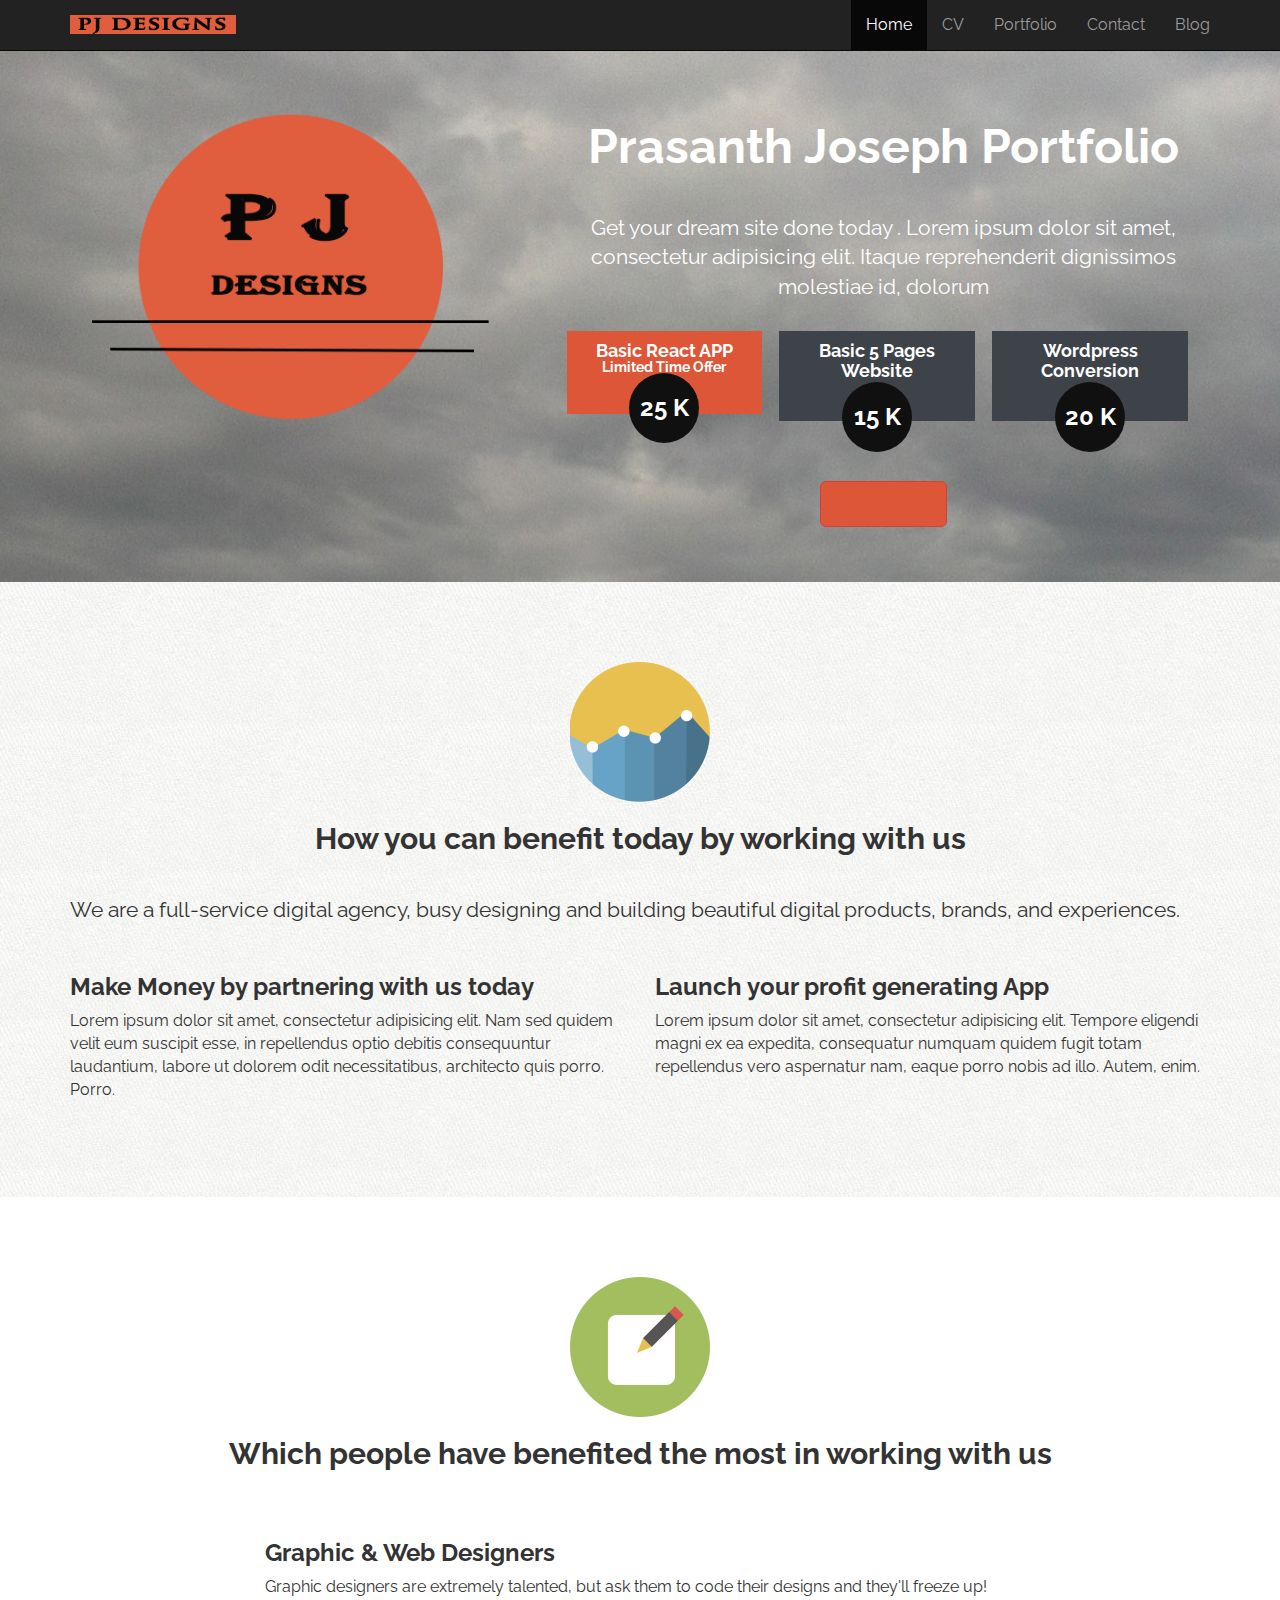
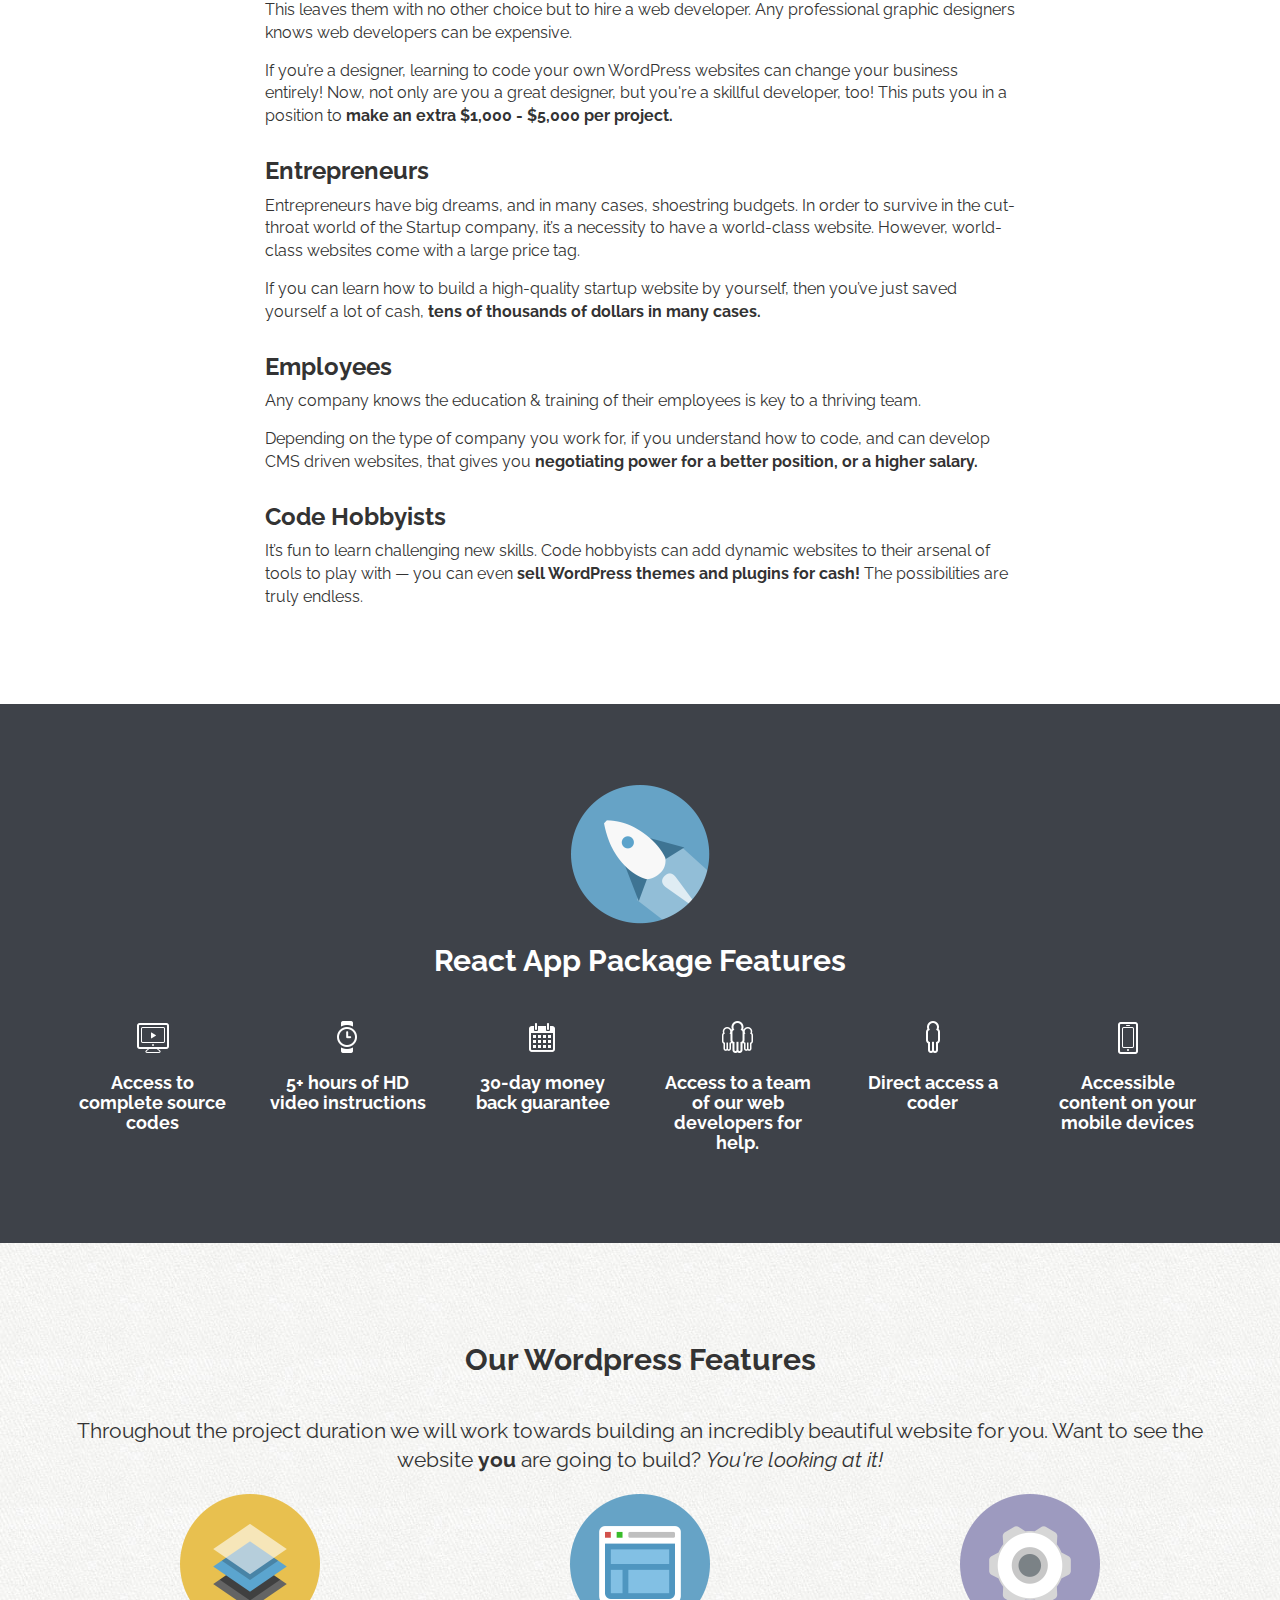
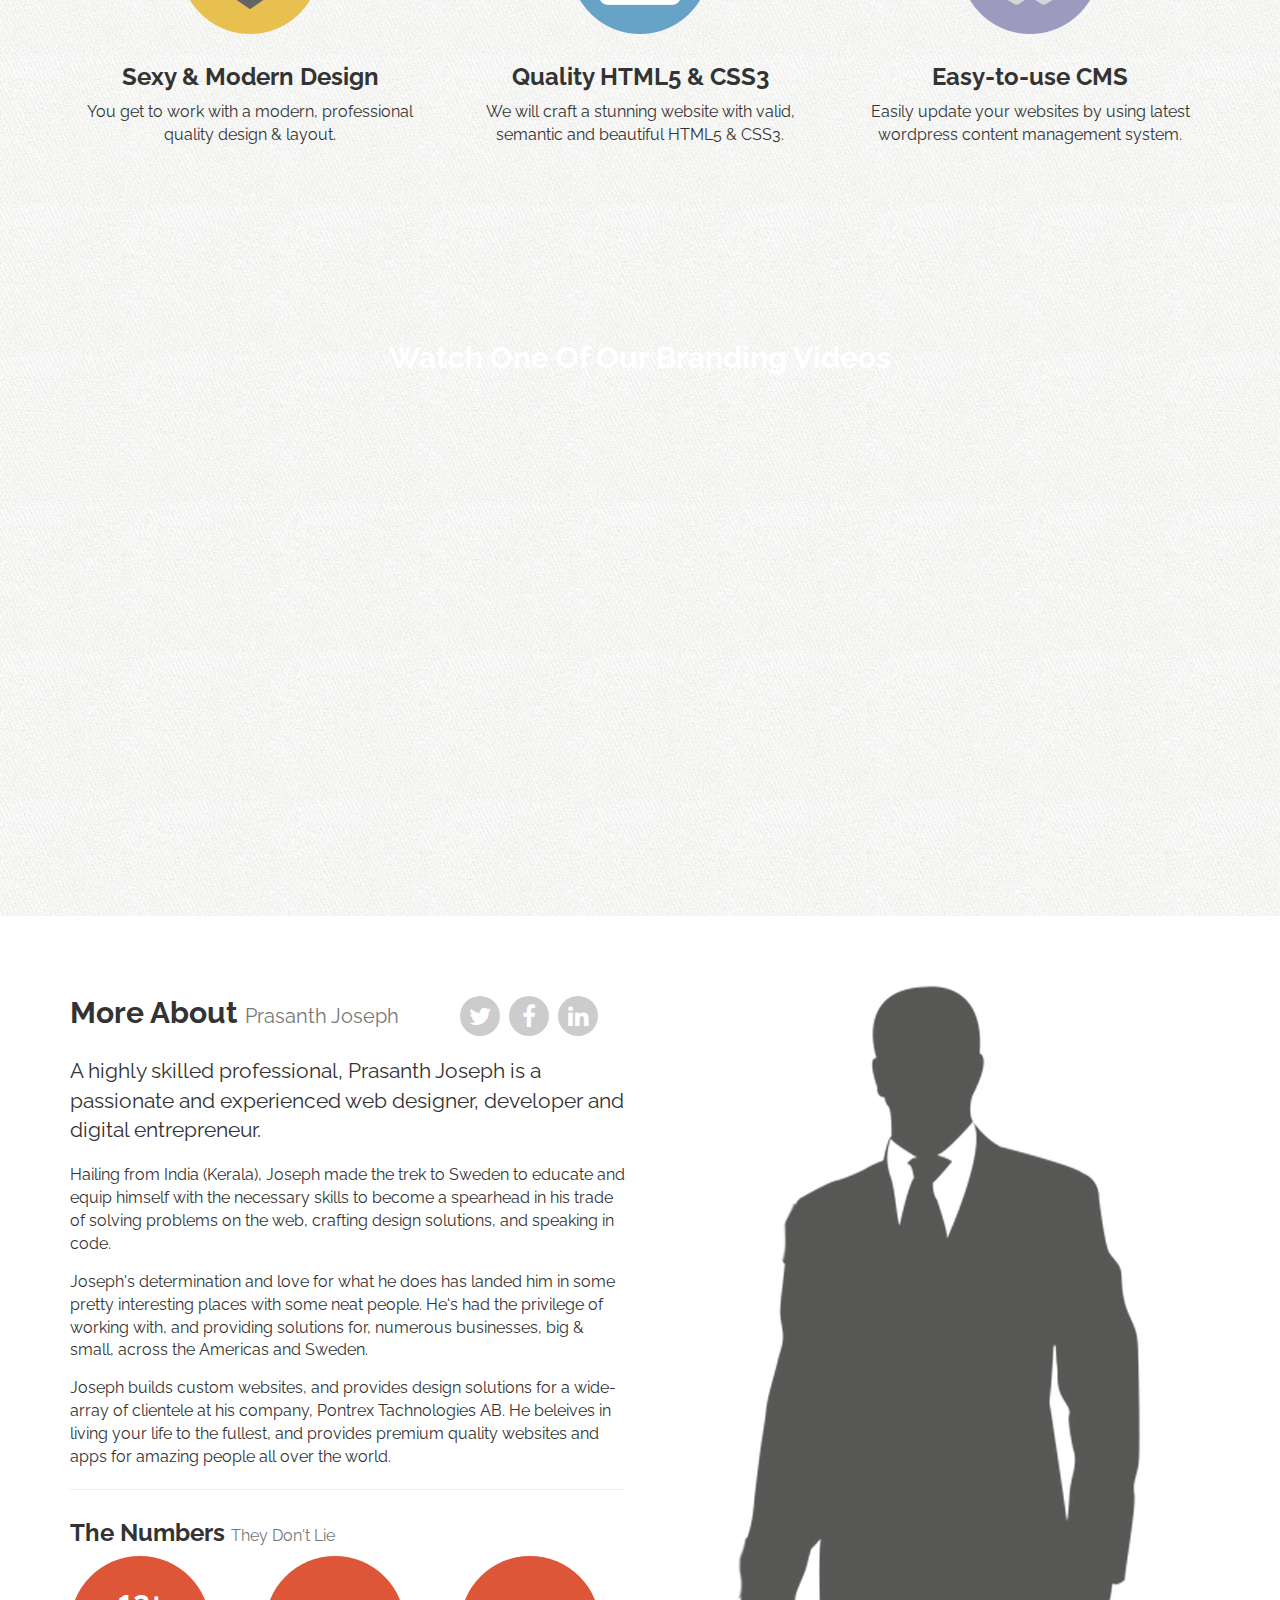
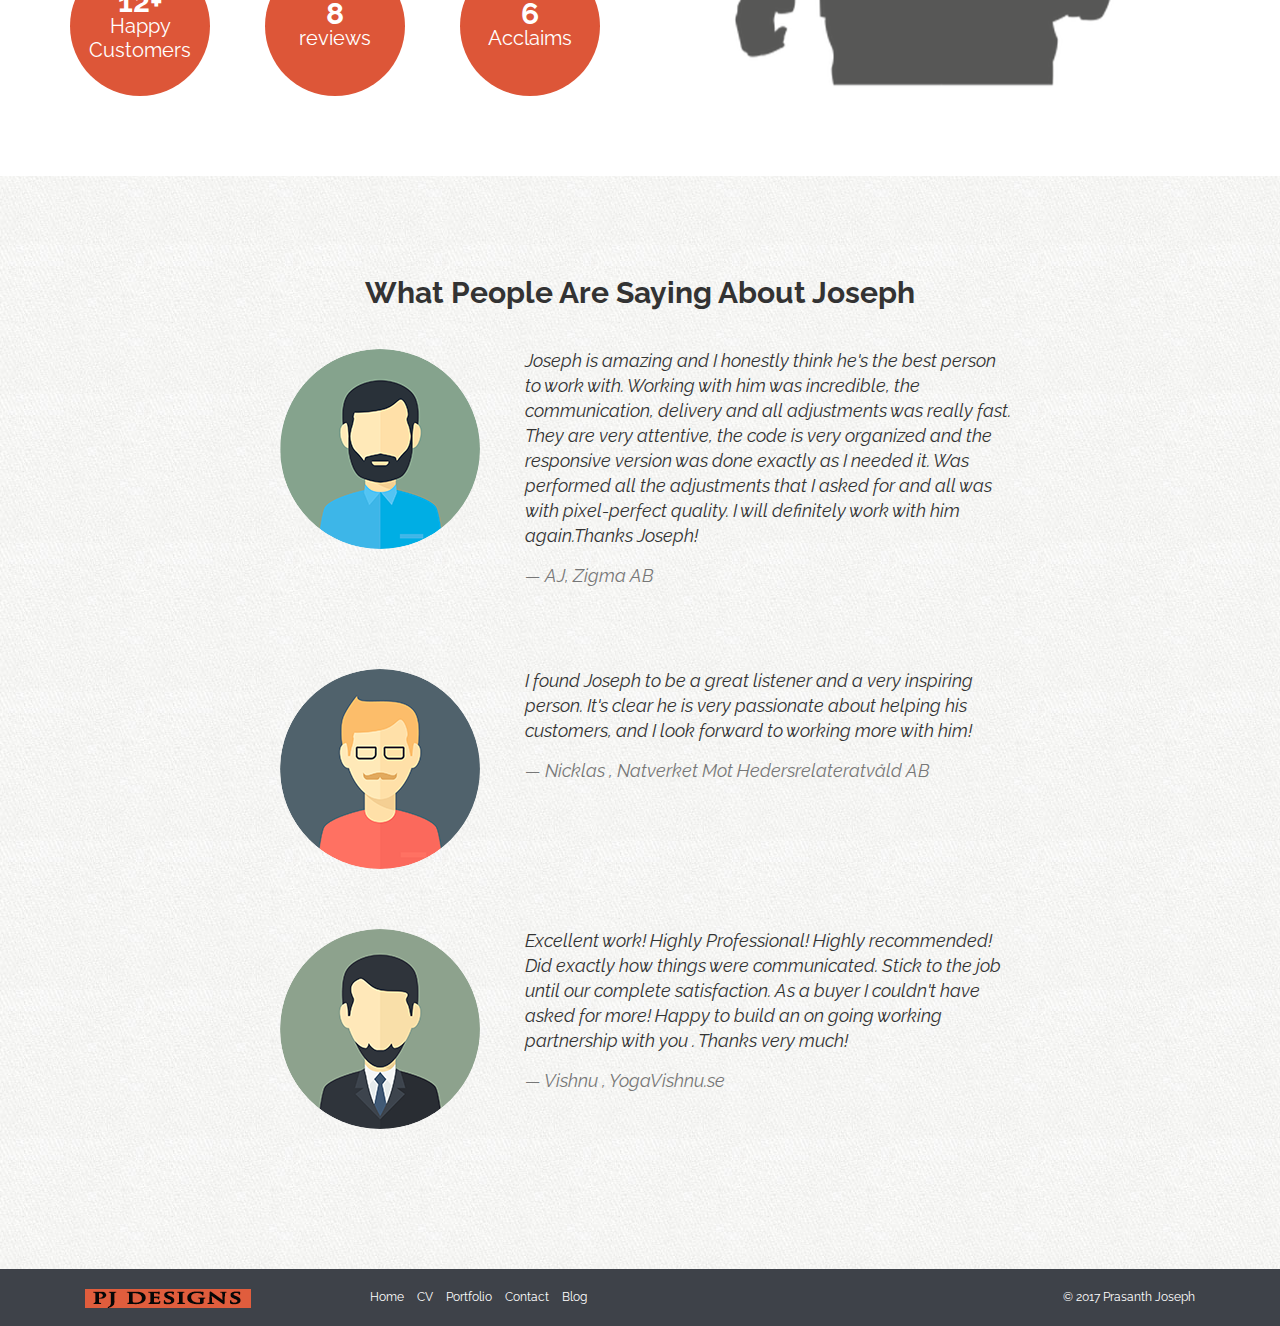
<file: index.html>
<!DOCTYPE html>
<!DOCTYPE html>
<html>

<head>
    <meta http-equiv="Content-type" content="text/html" ; charset="UTF-8">
    <meta charset="utf-8">
    <meta name="viewport" content="width=device-width, initial-scale=1">
    <meta name="description" content="">
    <meta name="author" content="">
    <link rel="icon" href="assets/img/favicon.png">
    <link href="assets/css/font-awesome/css/font-awesome.min.css" rel="stylesheet">
    <link href="https://fonts.googleapis.com/css?family=Raleway" rel="stylesheet">
    <link rel="stylesheet" href="assets/css/bootstrap.min.css">
    <link rel="stylesheet" href="assets/css/custom.css">
    <title>Prasanth Joseph Portfolio</title>

    <!-- HTML5 shiv and Respond.js for IE8 support of HTML5 elements and media queries -->
    <!--[if lt IE 9]>
          <script src="https://oss.maxcdn.com/html5shiv/3.7.3/html5shiv.min.js"></script>
          <script src="https://oss.maxcdn.com/respond/1.4.2/respond.min.js"></script>
        <![endif]-->
</head>

<body>
    <!--Header-->
    <header class="site-header" role="banner">
        <!--Navbar-->
        <div class="navbar-wrapper">
            <div class="navbar navbar-inverse navbar-fixed-top" role="navigation">
                <div class="container">
                    <div class="navbar-header">
                        <button type="button" class="navbar-toggle" data-toggle="collapse" data-target=".navbar-collapse">
            <span class="sr-only">Toggle Navigation</span>
            <span class="icon-bar"></span>
            <span class="icon-bar"></span>
            <span class="icon-bar"></span>
            </button>
                        <a class="navbar-brand" href="/"><img src="assets/img/logo.png" alt="Prasanth Portfolio"></a>
                    </div>
                    <!--navbar-header-->
                    <div class="navbar-collapse collapse">
                        <ul class="nav navbar-nav navbar-right">
                            <li class="active"><a href="/">Home</a></li>
                            <li><a href="cv.html">CV</a></li>
                            <li><a href="portfolio.html">Portfolio</a></li>
                            <li><a href="contact.html">Contact</a></li>
                            <li><a href="blog.html">Blog</a></li>
                        </ul>
                        <!--nav-->
                    </div>
                    <!--navbar-collapse-->
                </div>
                <!--container-->
            </div>
            <!--navbar-->
        </div>
        <!--navbar-wrapper-->
    </header>

    <!-- Hero -->
    <section id="hero" data-type="background" data-speed="5">
        <article>
            <div class="container clearfix">
                <div class="row">
                    <div class="col-sm-5">
                        <img src="assets/img/logo-badge.png" alt="Badge" class="logo">
                    </div>
                    <!--col--->
                    <div class="col-sm-7 hero-text">
                        <h1>Prasanth Joseph Portfolio</h1>
                        <p class="lead">Get your dream site done today . Lorem ipsum dolor sit amet, consectetur adipisicing elit. Itaque reprehenderit dignissimos molestiae id, dolorum </p>
                        <div id="price-timeline">
                            <div class="price active">
                                <h4>Basic React APP<small>Limited Time Offer</small></h4>
                                <span>25 K </span>
                            </div>
                            <!--price--->
                            <div class="price">
                                <h4>Basic 5 Pages Website</h4>
                                <span>15 K </span>
                            </div>
                            <!--price--->
                            <div class="price">
                                <h4>Wordpress Conversion</h4>
                                <span>20 K </span>
                            </div>
                            <!--price--->
                        </div>
                        <!--Price -timeline--->
                        <p><a href="/" class="btn btn-lg btn-danger" role="button">Buy Now &raquo;</a></p>
                    </div>
                    <!--col--->
                </div>
                <!--row-->
            </div>
            <!--container-->
        </article>
    </section>
    <!--Hero-->


    <!-- Opt In Section
    <section>
    </section> -->

    <!-- Boost Your Income -->
    <section id="boost-income">
        <div class="container">
            <div class="section-header">
                <img src="assets/img/icon-boost.png" alt="Chart">
                <h2>How you can benefit today by working with us</h2>
            </div>
            <!-- Section-header -->
            <p class="lead">We are a full-service digital agency, busy designing and building beautiful digital products, brands, and experiences.</p>
            <div class="row">
                <div class="col-sm-6">
                    <h3>Make Money by partnering with us today</h3>
                    <p>Lorem ipsum dolor sit amet, consectetur adipisicing elit. Nam sed quidem velit eum suscipit esse, in repellendus optio debitis consequuntur laudantium, labore ut dolorem odit necessitatibus, architecto quis porro. Porro.</p>
                </div>
                <!--col-->
                <div class="col-sm-6">
                    <h3>Launch your profit generating App</h3>
                    <p>Lorem ipsum dolor sit amet, consectetur adipisicing elit. Tempore eligendi magni ex ea expedita, consequatur numquam quidem fugit totam repellendus vero aspernatur nam, eaque porro nobis ad illo. Autem, enim.</p>
                </div>
                <!--col-->
            </div>
        </div>
        <!-- Container-->
    </section>
    <!-- boost Income-->




    <!-- Who Benefits -->
    <section id="who-benefits">
        <div class="container">
            <div class="section-header">
                <img src="assets/img/icon-pad.png" alt="Pad and pencil">
                <h2>Which people have benefited the most in working with us</h2>
            </div>
            <!--section-header-->
            <div class="row">
                <div class="col-sm-8 col-sm-offset-2">
                    <h3>Graphic &amp; Web Designers</h3>
                    <p>Graphic designers are extremely talented, but ask them to code their designs and they'll freeze up! This leaves them with no other choice but to hire a web developer. Any professional graphic designers knows web developers can be expensive.</p>
                    <p>If you&rsquo;re a designer, learning to code your own WordPress websites can change your business entirely! Now, not only are you a great designer, but you're a skillful developer, too! This puts you in a position to <strong>make an extra $1,000 - $5,000 per project.</strong></p>

                    <h3>Entrepreneurs</h3>
                    <p>Entrepreneurs have big dreams, and in many cases, shoestring budgets. In order to survive in the cut-throat world of the Startup company, it&rsquo;s a necessity to have a world-class website. However, world-class websites come with
                        a large price tag.</p>
                    <p>If you can learn how to build a high-quality startup website by yourself, then you&rsquo;ve just saved yourself a lot of cash, <strong>tens of thousands of dollars in many cases.</strong></p>

                    <h3>Employees</h3>
                    <p>Any company knows the education &amp; training of their employees is key to a thriving team.</p>
                    <p>Depending on the type of company you work for, if you understand how to code, and can develop CMS driven websites, that gives you <strong>negotiating power for a better position, or a higher salary.</strong></p>

                    <h3>Code Hobbyists</h3>
                    <p>It&rsquo;s fun to learn challenging new skills. Code hobbyists can add dynamic websites to their arsenal of tools to play with &mdash; you can even <strong>sell WordPress themes and plugins for cash!</strong> The possibilities are
                        truly endless.
                    </p>
                </div>
                <!--col-->
            </div>
            <!--row-->
        </div>
        <!--container-->
    </section>


    <!-- C Features -->
    <section id="c-features">
        <div class="container">
            <div class="section-header">
                <img src="assets/img/icon-rocket.png" alt="Rocket">
                <h2>React App Package Features</h2>
            </div>
            <!--section header-->
            <div class="row">
                <div class="col-sm-2">
                    <i class="ci ci-computer"></i>
                    <h4>Access to complete source codes</h4>
                </div>
                <!--col-->
                <div class="col-sm-2">
                    <i class="ci ci-watch"></i>
                    <h4>5+ hours of HD video instructions</h4>
                </div>
                <!-- end col -->

                <div class="col-sm-2">
                    <i class="ci ci-calendar"></i>
                    <h4>30-day money back guarantee</h4>
                </div>
                <!-- end col -->

                <div class="col-sm-2">
                    <i class="ci ci-community"></i>
                    <h4>Access to a team of our web developers for help.</h4>
                </div>
                <!-- end col -->

                <div class="col-sm-2">
                    <i class="ci ci-instructor"></i>
                    <h4>Direct access a coder</h4>
                </div>
                <!-- end col -->

                <div class="col-sm-2">
                    <i class="ci ci-device"></i>
                    <h4>Accessible content on your mobile devices</h4>
                </div>
                <!-- end col -->
            </div>
            <!--row-->
        </div>
        <!--container-->
    </section>
    <!-- C Features-->




    <!-- Project Features-->
    <section id="project-features">
        <div class="container">
            <h2>Our Wordpress Features</h2>
            <p class="lead">
                Throughout the project duration we will work towards building an incredibly beautiful website for you. Want to see the website <strong>you</strong> are going to build? <em>You're looking at it!</em>
            </p>
            <div class="row">
                <div class="col-sm-4">
                    <img src="assets/img/icon-design.png" alt="Design">
                    <h3>Sexy &amp; Modern Design</h3>
                    <p>You get to work with a modern, professional quality design &amp; layout.</p>
                </div>
                <!--End Col-->
                <div class="col-sm-4">
                    <img src="assets/img/icon-code.png" alt="Code">
                    <h3>Quality HTML5 &amp; CSS3</h3>
                    <p>We will craft a stunning website with valid, semantic and beautiful HTML5 &amp; CSS3.</p>
                </div>
                <!-- col -->
                <div class="col-sm-4">
                    <img src="assets/img/icon-cms.png" alt="CMS">
                    <h3>Easy-to-use CMS</h3>
                    <p>Easily update your websites by using latest wordpress content management system.</p>
                </div>
                <!-- col -->
            </div>
            <!--Row-->
        </div>
        <!--Container-->
    </section>

    <!-- Video Featurette-->
    <section id="featurette">
        <div class="container">
            <div class="row">
                <div class="col-sm-8 col-sm-offset-2">
                    <h2> Watch One Of Our Branding Videos</h2>
                    <iframe width="100%" height="415" src="https://www.youtube.com/embed/rJbC8U_-dl4" frameborder="0" allowfullscreen></iframe>
                </div>
                <!--End Col-->
            </div>
            <!--Row-->
        </div>
        <!--Container-->
    </section>
    <!--Featurette-->



    <!-- Instructor-->
    <section id="instructor">
      <div class="container">
      			<div class="row">
      				<div class="col-sm-8 col-md-6">
      					<div class="row">
      						<div class="col-lg-8">
      							<h2>More About <small>Prasanth Joseph</small></h2>
      						</div><!-- end col -->
      						<div class="col-lg-4">
      							<a href="https://twitter.com/themindlord" class="badge social twitter" target="_blank"><i class="fa fa-twitter"></i></a>
      							<a href="https://www.facebook.com/millionairecreatorprotocols/" class="badge social facebook" target="_blank"><i class="fa fa-facebook"></i></a>
      							<a href="https://www.linkedin.com/in/joseph-prasanth-3b2858a9" class="badge social linkedin" target="_blank"><i class="fa fa-linkedin"></i></a>
      						</div><!-- end col -->

      					</div><!-- row -->

      					<p class="lead">A highly skilled professional, Prasanth Joseph is a passionate and experienced web designer, developer and digital entrepreneur.<p>

      					<p>Hailing from India (Kerala), Joseph made the trek to Sweden to educate and equip himself with the necessary skills to become a spearhead in his trade of solving problems on the web, crafting design solutions, and speaking in code.</p>

      					<p>Joseph's determination and love for what he does has landed him in some pretty interesting places with some neat people. He's had the privilege of working with, and providing solutions for, numerous businesses, big &amp; small, across the Americas and Sweden.</p>

      					<p>Joseph builds custom websites, and provides design solutions for a wide-array of clientele at his company, Pontrex Tachnologies AB. He beleives in living your life to the fullest, and provides premium quality websites and apps for amazing people all over the world.</p>

      					<hr>

      					<h3>The Numbers <small>They Don't Lie</small></h3>
      					<div class="row">
      						<div class="col-xs-4">
      							<div class="num">
      								<div class="num-content">
      									12+ <span>Happy Customers</span>
      								</div><!-- num-content -->
      							</div><!-- num -->
      						</div><!-- end col -->

      						<div class="col-xs-4">
      							<div class="num">
      								<div class="num-content">
      									8 <span>reviews</span>
      								</div><!-- num-content -->
      							</div><!-- num -->
      						</div><!-- end col -->

      						<div class="col-xs-4">
      							<div class="num">
      								<div class="num-content">
      									6 <span>Acclaims</span>
      								</div><!-- num-content -->
      							</div><!-- num -->
      						</div><!-- end col -->
      					</div><!-- row -->

      				</div><!-- end col -->
      			</div><!-- row -->
      		</div><!-- container -->
      	</section><!-- instructor -->


    </section>

    <!-- Testimonials -->
    <section id="kudos">
      <div class="container">
        <div class="row">
        <div class="col-sm-8 col-sm-offset-2">

          <h2>What People Are Saying About Joseph</h2>



          					<!-- TESTIMONIAL -->
          					<div class="row testimonial">
          						<div class="col-sm-4">
          							<img src="assets/img/aj.png" alt="Illustration of a man with a beard">
          						</div><!-- end col -->
          						<div class="col-sm-8">
          							<blockquote>
          								Joseph is amazing and I honestly think he's the best person to work with. Working with him was incredible, the communication, delivery and all adjustments was really fast. They are very attentive, the code is very organized and the responsive version was done exactly as I needed it. Was performed all the adjustments that I asked for and all was with pixel-perfect quality. I will definitely work with him again.Thanks Joseph!
          								<cite>&mdash; AJ, Zigma AB </cite>
          							</blockquote>
          						</div><!-- end col -->
          					</div><!-- row -->

                    <!-- TESTIMONIAL -->
                    <div class="row testimonial">
                      <div class="col-sm-4">
                        <img src="assets/img/ben.png" alt="Illustration of a man with a moustache">
                      </div><!-- end col -->
                      <div class="col-sm-8">
                        <blockquote>
                          I found Joseph to be a great listener and a very inspiring person. It's clear he is very passionate about helping his customers, and I look forward to working more with him!
                          <cite>&mdash; Nicklas , Natverket Mot Hedersrelateratvåld AB</cite>
                        </blockquote>
                      </div><!-- end col -->
                    </div><!-- row -->

          					<!-- TESTIMONIAL -->
          					<div class="row testimonial">
          						<div class="col-sm-4">
          							<img src="assets/img/ernest.png" alt="Illustration of a man with a goatee">
          						</div><!-- end col -->
          						<div class="col-sm-8">
          							<blockquote>
          								Excellent work! Highly Professional! Highly recommended! Did exactly how things were communicated. Stick to the job until our complete satisfaction. As a buyer I couldn't have asked for more! Happy to build an on going working partnership with you . Thanks very much!
<cite>&mdash; Vishnu , YogaVishnu.se </cite>
                        </blockquote>
          						</div><!-- end col -->
          					</div><!-- row -->
        </div>  <!-- End Col-->
        </div>  <!--Row-->
      </div><!-- Container -->
    </section><!--Kudos-->


    <!-- Sign Up Section
    <section>

    </section>-->


    <!-- Footer -->
    <footer>
    <div class="container">
        <div class="col-sm-3">
            <p>
                <a href="/"><img src="assets/img/logo.png" alt="footer"></a>
            </p>
        </div>
        <!--End Col Here-->
        <div class="col-sm-6">
            <nav>
                <ul class="list-unstyled list-inline">
                  <li class="active"><a href="index.html">Home</a></li>
                  <li><a href="cv.html">CV</a></li>
                  <li><a href="portfolio.html">Portfolio</a></li>
                  <li><a href="contact.html">Contact</a></li>
                  <li><a href="blog.html">Blog</a></li>
                </ul>
            </nav>
        </div>
        <!--end col-->
<div class="col-sm-3">
  <p class="pull-right">
    &copy; 2017 Prasanth Joseph
  </p>
</div><!--End Col-->
    </div><!-- Container-->



</footer>
    <!-- Modal -->
    <div class="modal fade" id="myModal">
        <div class="modal-dialog">
            <div class="modal-content">
                <div class="modal-header">
                    <button type="button" class="close" data-dismiss="modal"><span aria-hidden="true">&times;</span><span class="sr-only">Close</span></button>
                    <h4> </h4>
                </div>
                <!--modal header -->
                <div class="modal-body">

                </div>
                <!--modal body -->

            </div>
            <!--modal content -->
        </div>
        <!--modal dialog -->
    </div>
    <!--modal -->

    <!-- Bootstrap Core Javascript ( For faster page loading  -->
    <script src="https://ajax.googleapis.com/ajax/libs/jquery/3.2.1/jquery.min.js"></script>
    <script src="assets/js/jquery-2.1.1.min.js"></script>
    <script src="assets/js/bootstrap.min.js"></script>
    <script src="assets/js/main.js"></script>










</body>

</html>
</file>
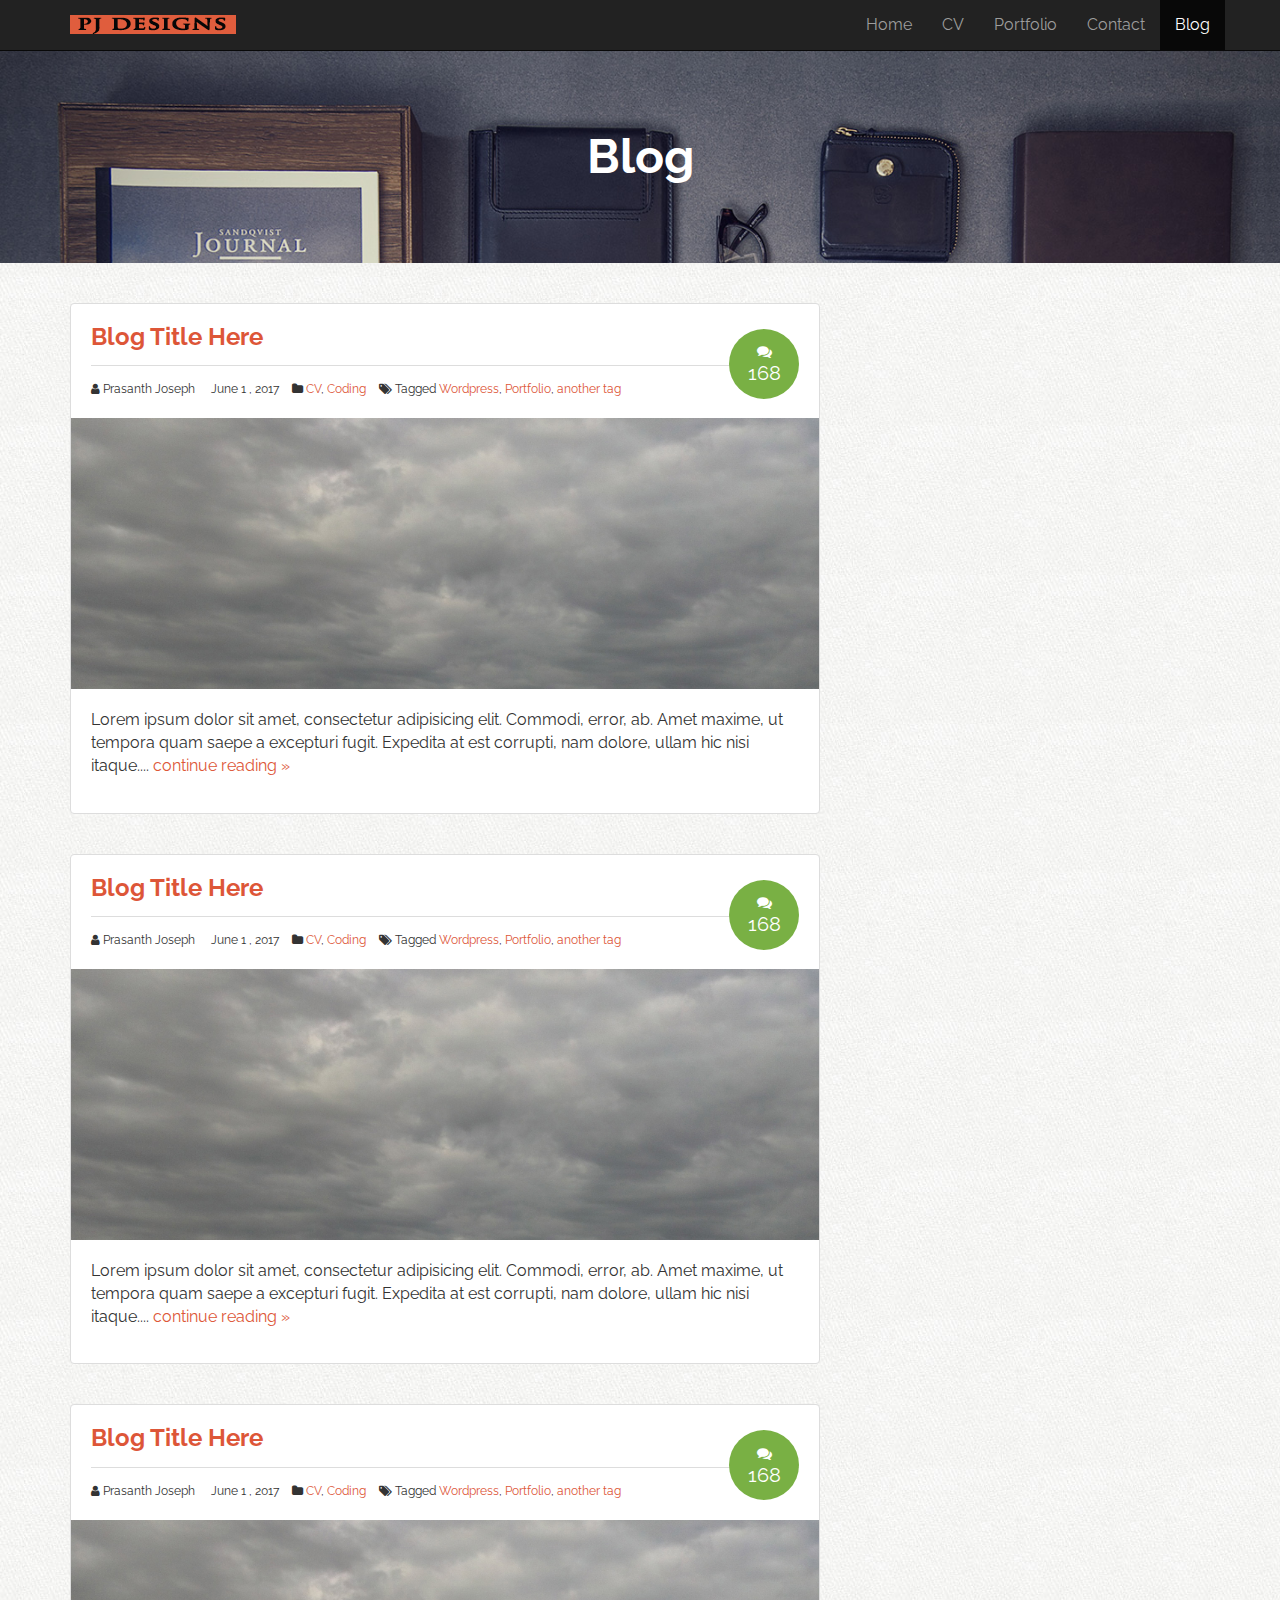
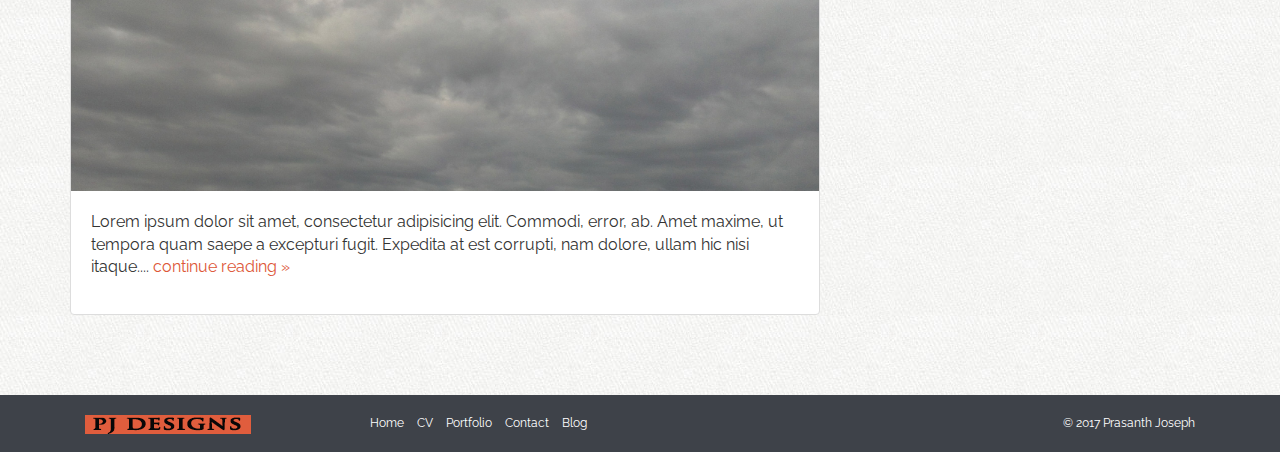
<file: blog.html>
<!DOCTYPE html>
<!DOCTYPE html>
<html>

<head>
    <meta http-equiv="Content-type" content="text/html" ; charset="UTF-8">
    <meta charset="utf-8">
    <meta name="viewport" content="width=device-width, initial-scale=1">
    <meta name="description" content="">
    <meta name="author" content="">
    <link rel="icon" href="assets/img/favicon.png">
    <link href="assets/css/font-awesome/css/font-awesome.min.css" rel="stylesheet">
    <link href="https://fonts.googleapis.com/css?family=Raleway" rel="stylesheet">
    <link rel="stylesheet" href="assets/css/bootstrap.min.css">
    <link rel="stylesheet" href="assets/css/custom.css">
    <title>Prasanth Joseph Portfolio</title>

    <!-- HTML5 shim and Respond.js for IE8 support of HTML5 elements and media queries -->
    <!--[if lt IE 9]>
          <script src="https://oss.maxcdn.com/html5shiv/3.7.3/html5shiv.min.js"></script>
          <script src="https://oss.maxcdn.com/respond/1.4.2/respond.min.js"></script>
        <![endif]-->
</head>

<body class="blog">

    <!--Header-->
    <header class="site-header" role="banner">
        <!--Navbar-->
        <div class="navbar-wrapper">
            <div class="navbar navbar-inverse navbar-fixed-top" role="navigation">
                <div class="container">
                    <div class="navbar-header">
                        <button type="button" class="navbar-toggle" data-toggle="collapse" data-target=".navbar-collapse">
            <span class="sr-only">Toggle Navigation</span>
            <span class="icon-bar"></span>
            <span class="icon-bar"></span>
            <span class="icon-bar"></span>
            </button>
                        <a class="navbar-brand" href="/"><img src="assets/img/logo.png" alt="Prasanth Portfolio"></a>
                    </div>
                    <!--navbar-header-->
                    <div class="navbar-collapse collapse">
                        <ul class="nav navbar-nav navbar-right">
                            <li><a href="index.html">Home</a></li>
                            <li><a href="cv.html">CV</a></li>
                            <li><a href="portfolio.html">Portfolio</a></li>
                            <li><a href="contact.html">Contact</a></li>
                            <li class="active"><a href="blog.html">Blog</a></li>
                        </ul>
                        <!--nav-->
                    </div>
                    <!--navbar-collapse-->
                </div>
                <!--container-->
            </div>
            <!--navbar-->
        </div>
        <!--navbar-wrapper-->
    </header>

    <section class="feature-image feature-image-default-alt" data-type="background" data-speed="2">
        <h1 class="page-title">Blog</h1>

      </section>
        <!--Blog Content
=======================================================================-->

        <div class="container">
            <div class="row" id="primary">

                <main id="content" class="col-sm-8" role="main">
                    <article class="post">
                        <header>
                            <h3><a href="post.html">Blog Title Here</a></h3>
                            <div class="post-details">
                                <i class="fa fa-user"></i> Prasanth Joseph
                                <i class="fa fa-clock-0"></i>
                                <time>June 1 , 2017</time>
                                <i class="fa fa-folder"></i>
                                <a href="">CV</a>, <a href="">Coding</a>
                                <i class="fa fa-tags"></i> Tagged <a href="">Wordpress</a>, <a href="">Portfolio</a>, <a href="">another tag</a>
                                <div class="post-comments-badge">
                                    <a href=""><i class="fa fa-comments"></i>168</a>
                                </div>
                            </div>
                            <!--post details-->
                        </header>
                        <div class="post-image">
                            <img src="assets/img/hero-bg.jpg" alt="Hero Image">
                        </div>
                        <!--post Image-->

                        <div class="post-excerpt">
                            <p>Lorem ipsum dolor sit amet, consectetur adipisicing elit. Commodi, error, ab. Amet maxime, ut tempora quam saepe a excepturi fugit. Expedita at est corrupti, nam dolore, ullam hic nisi itaque.... <a href="post.html">continue reading &raquo;</a></p>
                        </div>
                        <!--post excerpt-->
                    </article>




                    <article class="post">
                        <header>
                            <h3><a href="post.html">Blog Title Here</a></h3>
                            <div class="post-details">
                                <i class="fa fa-user"></i> Prasanth Joseph
                                <i class="fa fa-clock-0"></i>
                                <time>June 1 , 2017</time>
                                <i class="fa fa-folder"></i>
                                <a href="">CV</a>, <a href="">Coding</a>
                                <i class="fa fa-tags"></i> Tagged <a href="">Wordpress</a>, <a href="">Portfolio</a>, <a href="">another tag</a>
                                <div class="post-comments-badge">
                                    <a href=""><i class="fa fa-comments"></i>168</a>
                                </div>
                            </div>
                            <!--post details-->
                        </header>
                        <div class="post-image">
                            <img src="assets/img/hero-bg.jpg" alt="Hero Image">
                        </div>
                        <!--post Image-->

                        <div class="post-excerpt">
                            <p>Lorem ipsum dolor sit amet, consectetur adipisicing elit. Commodi, error, ab. Amet maxime, ut tempora quam saepe a excepturi fugit. Expedita at est corrupti, nam dolore, ullam hic nisi itaque.... <a href="post.html">continue reading &raquo;</a></p>
                        </div>
                        <!--post excerpt-->
                    </article>





                    <article class="post">
                        <header>
                            <h3><a href="post.html">Blog Title Here</a></h3>
                            <div class="post-details">
                                <i class="fa fa-user"></i> Prasanth Joseph
                                <i class="fa fa-clock-0"></i>
                                <time>June 1 , 2017</time>
                                <i class="fa fa-folder"></i>
                                <a href="">CV</a>, <a href="">Coding</a>
                                <i class="fa fa-tags"></i> Tagged <a href="">Wordpress</a>, <a href="">Portfolio</a>, <a href="">another tag</a>
                                <div class="post-comments-badge">
                                    <a href=""><i class="fa fa-comments"></i>168</a>
                                </div>
                            </div>
                            <!--post details-->
                        </header>
                        <div class="post-image">
                            <img src="assets/img/hero-bg.jpg" alt="Hero Image">
                        </div>
                        <!--post Image-->

                        <div class="post-excerpt">
                            <p>Lorem ipsum dolor sit amet, consectetur adipisicing elit. Commodi, error, ab. Amet maxime, ut tempora quam saepe a excepturi fugit. Expedita at est corrupti, nam dolore, ullam hic nisi itaque.... <a href="post.html">continue reading &raquo;</a></p>
                        </div>
                        <!--post excerpt-->
                    </article>



                </main>


            </div>
            <!--row-->

        </div>
        <!--container-->












    <!-- Footer -->
    <footer>
        <div class="container">
            <div class="col-sm-3">
                <p>
                    <a href="/"><img src="assets/img/logo.png" alt="footer"></a>
                </p>
            </div>
            <!--End Col Here-->
            <div class="col-sm-6">
                <nav>
                    <ul class="list-unstyled list-inline">
                        <li><a href="index.html">Home</a></li>
                        <li><a href="cv.html">CV</a></li>
                        <li><a href="portfolio.html">Portfolio</a></li>
                        <li><a href="contact.html">Contact</a></li>
                        <li class="active"><a href="blog.html">Blog</a></li>
                    </ul>
                </nav>
            </div>
            <!--end col-->
            <div class="col-sm-3">
                <p class="pull-right">
                    &copy; 2017 Prasanth Joseph
                </p>
            </div>
            <!--End Col-->
        </div>
        <!-- Container-->
    </footer>
    <!-- Modal -->
    <div class="modal fade" id="myModal">
        <div class="modal-dialog">
            <div class="modal-content">
                <div class="modal-header">
                    <button type="button" class="close" data-dismiss="modal"><span aria-hidden="true">&times;</span><span class="sr-only">Close</span></button>
                    <h4> </h4>
                </div>
                <!--modal header -->
                <div class="modal-body">

                </div>
                <!--modal body -->

            </div>
            <!--modal content -->
        </div>
        <!--modal dialog -->
    </div>
    <!--modal -->

    <!-- Bootstrap Core Javascript ( For faster page loading  -->
    <script src="https://ajax.googleapis.com/ajax/libs/jquery/3.2.1/jquery.min.js"></script>
    <script src="assets/js/jquery-2.1.1.min.js"></script>
    <script src="assets/js/bootstrap.min.js"></script>
    <script src="assets/js/main.js"></script>

</body>

</html>
</file>
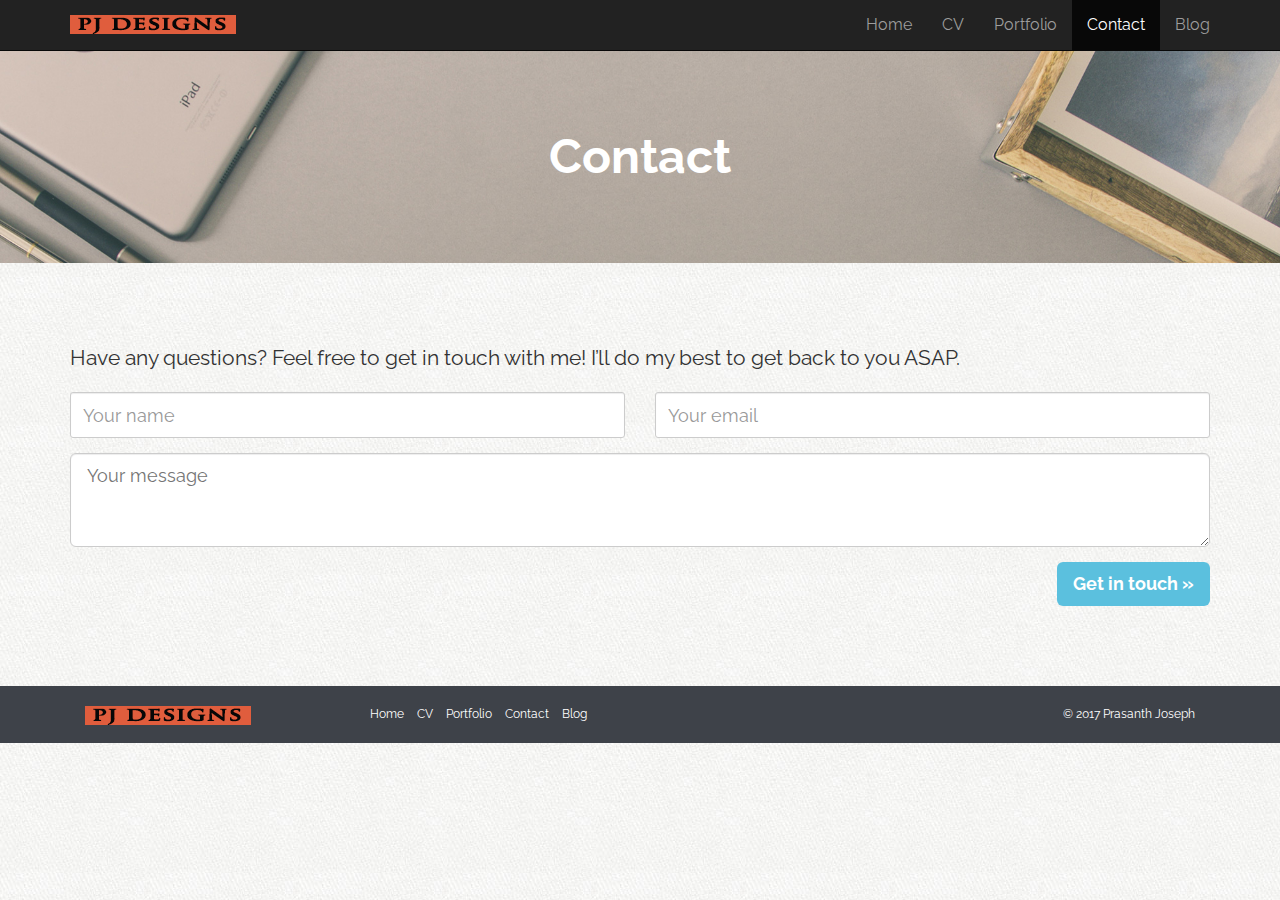
<file: contact.html>
<!DOCTYPE html>
<!DOCTYPE html>
<html>

<head>
    <meta http-equiv="Content-type" content="text/html" ; charset="UTF-8">
    <meta charset="utf-8">
    <meta name="viewport" content="width=device-width, initial-scale=1">
    <meta name="description" content="">
    <meta name="author" content="">
    <link rel="icon" href="assets/img/favicon.png">
    <link href="assets/css/font-awesome/css/font-awesome.min.css" rel="stylesheet">
    <link href="https://fonts.googleapis.com/css?family=Raleway" rel="stylesheet">
    <link rel="stylesheet" href="assets/css/bootstrap.min.css">
    <link rel="stylesheet" href="assets/css/custom.css">
    <title>Contact</title>

</head>



<body class="full-width resources">

    <header class="site-header" role="banner">

        <!-- NAVBAR
		================================================== -->
        <div class="navbar-wrapper">

            <div class="navbar navbar-inverse navbar-fixed-top" role="navigation">
                <div class="container">
                    <div class="navbar-header">
                        <button type="button" class="navbar-toggle" data-toggle="collapse" data-target=".navbar-collapse">
							<span class="sr-only">Toggle navigation</span>
							<span class="icon-bar"></span>
							<span class="icon-bar"></span>
							<span class="icon-bar"></span>
						</button>
                        <a class="navbar-brand" href="/"><img src="assets/img/logo.png" alt="Bootstrap to Wordpress"></a>
                    </div>
                    <div class="navbar-collapse collapse">
                        <ul class="nav navbar-nav navbar-right">

                            <li><a href="index.html">Home</a></li>
                            <li><a href="cv.html">CV</a></li>
                            <li><a href="portfolio.html">Portfolio</a></li>
                            <li class="active"><a href="contact.html">Contact</a></li>
                            <li><a href="blog.html">Blog</a></li>

                        </ul>
                    </div>
                </div>
            </div>
        </div>
    </header>



    <!-- FEATURE IMAGE
      ================================================== -->
    <section class="feature-image feature-image-default" data-type="background" data-speed="2">
        <h1>Contact</h1>
    </section>


    <!-- MAIN CONTENT
  	================================================== -->
    <div class="container">
        <div class="row" id="primary">

            <div id="content" class="col-sm-12">

                <section class="main-content">
                    <p class="lead">Have any questions? Feel free to get in touch with me! I&rsquo;ll do my best to get back to you ASAP.</p>

                    <form role="form" class="clearfix">
                        <div class="row">
                            <div class="col-sm-6">
                                <div class="form-group">
                                    <label class="sr-only" for="contact-name">Name</label>
                                    <input type="text" class="form-control input-lg" id="contact-name" placeholder="Your name">
                                </div>
                            </div>
                            <!-- end col -->

                            <div class="col-sm-6">
                                <div class="form-group">
                                    <label class="sr-only" for="contact-email">Email</label>
                                    <input type="text" class="form-control input-lg" id="contact-email" placeholder="Your email">
                                </div>
                            </div>
                            <!-- end col -->

                            <div class="col-sm-12">
                                <div class="form-group">
                                    <label class="sr-only" for="contact-words">Message</label>
                                    <textarea class="form-conrol input-lg" id="contact-words" placeholder="Your message" rows="3"></textarea>
                                </div>
                            </div>
                            <!-- end col -->
                        </div>
                        <!-- row -->
                        <input type="submit" class="btn btn-info btn-lg pull-right" value="Get in touch &raquo;">
                    </form>

                </section>

            </div>
            <!-- content -->

        </div>
        <!-- primary -->
    </div>
    <!-- container -->










    <!-- FOOTER
    	================================================== -->
    <footer>
        <div class="container">
            <div class="col-sm-3">
                <p>
                    <a href="/"><img src="assets/img/logo.png" alt="Bootstrap to Wordpress"></a>
                </p>
            </div>
            <!-- end col -->
            <div class="col-sm-6">
                <nav>
                    <ul class="list-unstyled list-inline">
                        <li><a href="index.html">Home</a></li>
                        <li><a href="cv.html">CV</a></li>
                        <li><a href="portfolio.html">Portfolio</a></li>
                        <li class="active"><a href="contact.html">Contact</a></li>
                        <li><a href="blog.html">Blog</a></li>
                    </ul>
                </nav>
            </div>
            <div class="col-sm-3">
                <p class="pull-right">&copy; 2017 Prasanth Joseph</p>
            </div>
            <!-- end col -->
        </div>
        <!-- container -->
    </footer>




    <!-- Bootstrap core JavaScript
        ================================================== -->
    <!-- Placed at the end of the document so the pages load faster -->
    <script src="//ajax.googleapis.com/ajax/libs/jquery/1.11.1/jquery.min.js"></script>
    <script src="assets/js/jquery-2.1.1.min.js"></script>
    <script src="assets/js/bootstrap.min.js"></script>

    <script src="assets/js/main.js"></script>

</body>

</html>
</file>
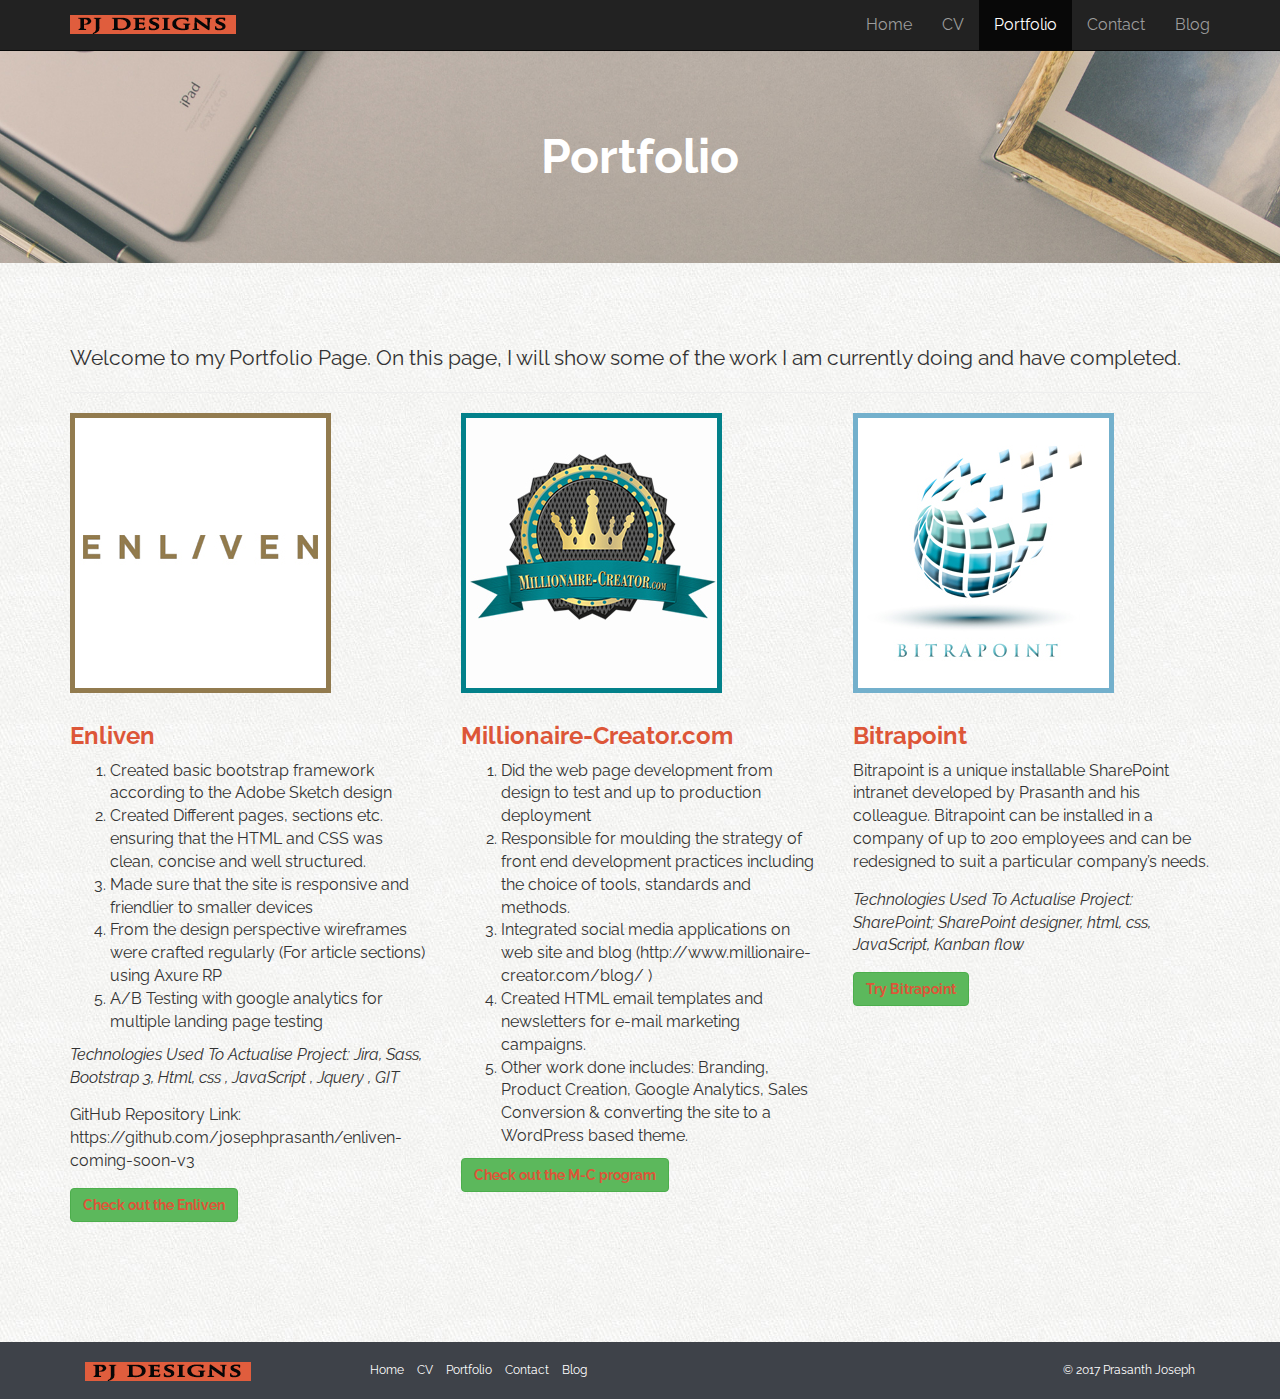
<file: portfolio.html>
<!DOCTYPE html>
<!DOCTYPE html>
<html>

<head>
    <meta http-equiv="Content-type" content="text/html" ; charset="UTF-8">
    <meta charset="utf-8">
    <meta name="viewport" content="width=device-width, initial-scale=1">
    <meta name="description" content="">
    <meta name="author" content="">
    <link rel="icon" href="assets/img/favicon.png">
    <link href="assets/css/font-awesome/css/font-awesome.min.css" rel="stylesheet">
    <link href="https://fonts.googleapis.com/css?family=Raleway" rel="stylesheet">
    <link rel="stylesheet" href="assets/css/bootstrap.min.css">
    <link rel="stylesheet" href="assets/css/custom.css">
    <title>Portfolio</title>

</head>



<body class="full-width resources">

    <header class="site-header" role="banner">

        <!-- NAVBAR
		================================================== -->
        <div class="navbar-wrapper">

            <div class="navbar navbar-inverse navbar-fixed-top" role="navigation">
                <div class="container">
                    <div class="navbar-header">
                        <button type="button" class="navbar-toggle" data-toggle="collapse" data-target=".navbar-collapse">
							<span class="sr-only">Toggle navigation</span>
							<span class="icon-bar"></span>
							<span class="icon-bar"></span>
							<span class="icon-bar"></span>
						</button>
                        <a class="navbar-brand" href="/"><img src="assets/img/logo.png" alt="Bootstrap to Wordpress"></a>
                    </div>
                    <div class="navbar-collapse collapse">
                        <ul class="nav navbar-nav navbar-right">

                            <li><a href="index.html">Home</a></li>
                            <li><a href="cv.html">CV</a></li>
                            <li class="active"><a href="portfolio.html">Portfolio</a></li>
                            <li><a href="contact.html">Contact</a></li>
                            <li><a href="blog.html">Blog</a></li>

                        </ul>
                    </div>
                </div>
            </div>
        </div>
    </header>


    <!-- FEATURE IMAGE
	================================================== -->
    <section class="feature-image feature-image-default" data-type="background" data-speed="2">
        <h1>Portfolio</h1>
    </section>


    <!-- MAIN CONTENT
	================================================== -->
    <div class="container">
        <div class="row" id="primary">

            <div id="content" class="col-sm-12">

                <section class="main-content">
                    <p class="lead">Welcome to my Portfolio Page. On this page, I will show some of the work I am currently doing and have completed. </p>
                    <hr>

                    <div class="resource-row clearfix">
                        <div class="resource">
                            <img src="assets/img/enlivenlogo.jpg" alt="Enliven">
                            <h3><a href="https://www.enliven.co/">Enliven</a></h3>
                            <ol>
                                <li>Created basic bootstrap framework according to the Adobe Sketch design</li>
                                <li>Created Different pages, sections etc. ensuring that the HTML and CSS was clean, concise and well structured.</li>
                                <li>Made sure that the site is responsive and friendlier to smaller devices</li>
                                <li>From the design perspective wireframes were crafted regularly (For article sections) using Axure RP</li>
                                <li>A/B Testing with google analytics for multiple landing page testing</li>
                            </ol>
                            <p><em>Technologies Used To Actualise Project: Jira, Sass, Bootstrap 3, Html, css , JavaScript , Jquery , GIT</em></p>
                            <p>GitHub Repository Link: https://github.com/josephprasanth/enliven-coming-soon-v3</p>
                            <a href="https://www.enliven.co/" class="btn btn-success">Check out the Enliven</a>
                        </div>
                        <div class="resource">
                            <img src="assets/img/m-clogo.jpg" alt="M-C">
                            <h3><a href="http://millionaire-creator.com/">Millionaire-Creator.com</a></h3>
                            <ol>
                                <li>Did the web page development from design to test and up to production deployment</li>
                                <li>Responsible for moulding the strategy of front end development practices including the choice of tools, standards and methods.</li>
                                <li>Integrated social media applications on web site and blog (http://www.millionaire-creator.com/blog/ )</li>
                                <li>Created HTML email templates and newsletters for e-mail marketing campaigns.</li>
                                <li>Other work done includes: Branding, Product Creation, Google Analytics, Sales Conversion & converting the site to a WordPress based theme.</li>
                            </ol>
                            <a href="http://millionaire-creator.com/" class="btn btn-success">Check out the M-C program</a>
                        </div>
                        <div class="resource">
                            <img src="assets/img/bitrapointlogo.jpg" alt="Bitrapoint">
                            <h3><a href="http://www.bitrapoint.com/">Bitrapoint</a></h3>
                            <p>Bitrapoint is a unique installable SharePoint intranet developed by Prasanth and his colleague. Bitrapoint can be installed in a company of up to 200 employees and can be redesigned to suit a particular company’s needs.</p>
                            <p><em>Technologies Used To Actualise Project: SharePoint; SharePoint designer, html, css, JavaScript, Kanban flow</em></p>
                            <a href="http://www.bitrapoint.com/" class="btn btn-success">Try Bitrapoint</a>
                        </div>
                    </div>
                </section>

            </div>
            <!-- content -->

        </div>
        <!-- primary -->
    </div>
    <!-- container -->





    <!-- FOOTER
	================================================== -->
    <footer>
        <div class="container">
            <div class="col-sm-3">
                <p>
                    <a href="/"><img src="assets/img/logo.png" alt="Bootstrap to Wordpress"></a>
                </p>
            </div>
            <!-- end col -->
            <div class="col-sm-6">
                <nav>
                    <ul class="list-unstyled list-inline">
                        <li><a href="index.html">Home</a></li>
                        <li><a href="cv.html">CV</a></li>
                        <li class="active"><a href="portfolio.html">Portfolio</a></li>
                        <li><a href="contact.html">Contact</a></li>
                        <li><a href="blog.html">Blog</a></li>
                    </ul>
                </nav>
            </div>
            <div class="col-sm-3">
                <p class="pull-right">&copy; 2017 Prasanth Joseph</p>
            </div>
            <!-- end col -->
        </div>
        <!-- container -->
    </footer>




    <!-- Bootstrap core JavaScript
    ================================================== -->
    <!-- Placed at the end of the document so the pages load faster -->
    <script src="//ajax.googleapis.com/ajax/libs/jquery/1.11.1/jquery.min.js"></script>
    <script src="assets/js/jquery-2.1.1.min.js"></script>
    <script src="assets/js/bootstrap.min.js"></script>

    <script src="assets/js/main.js"></script>

</body>

</html>
</file>
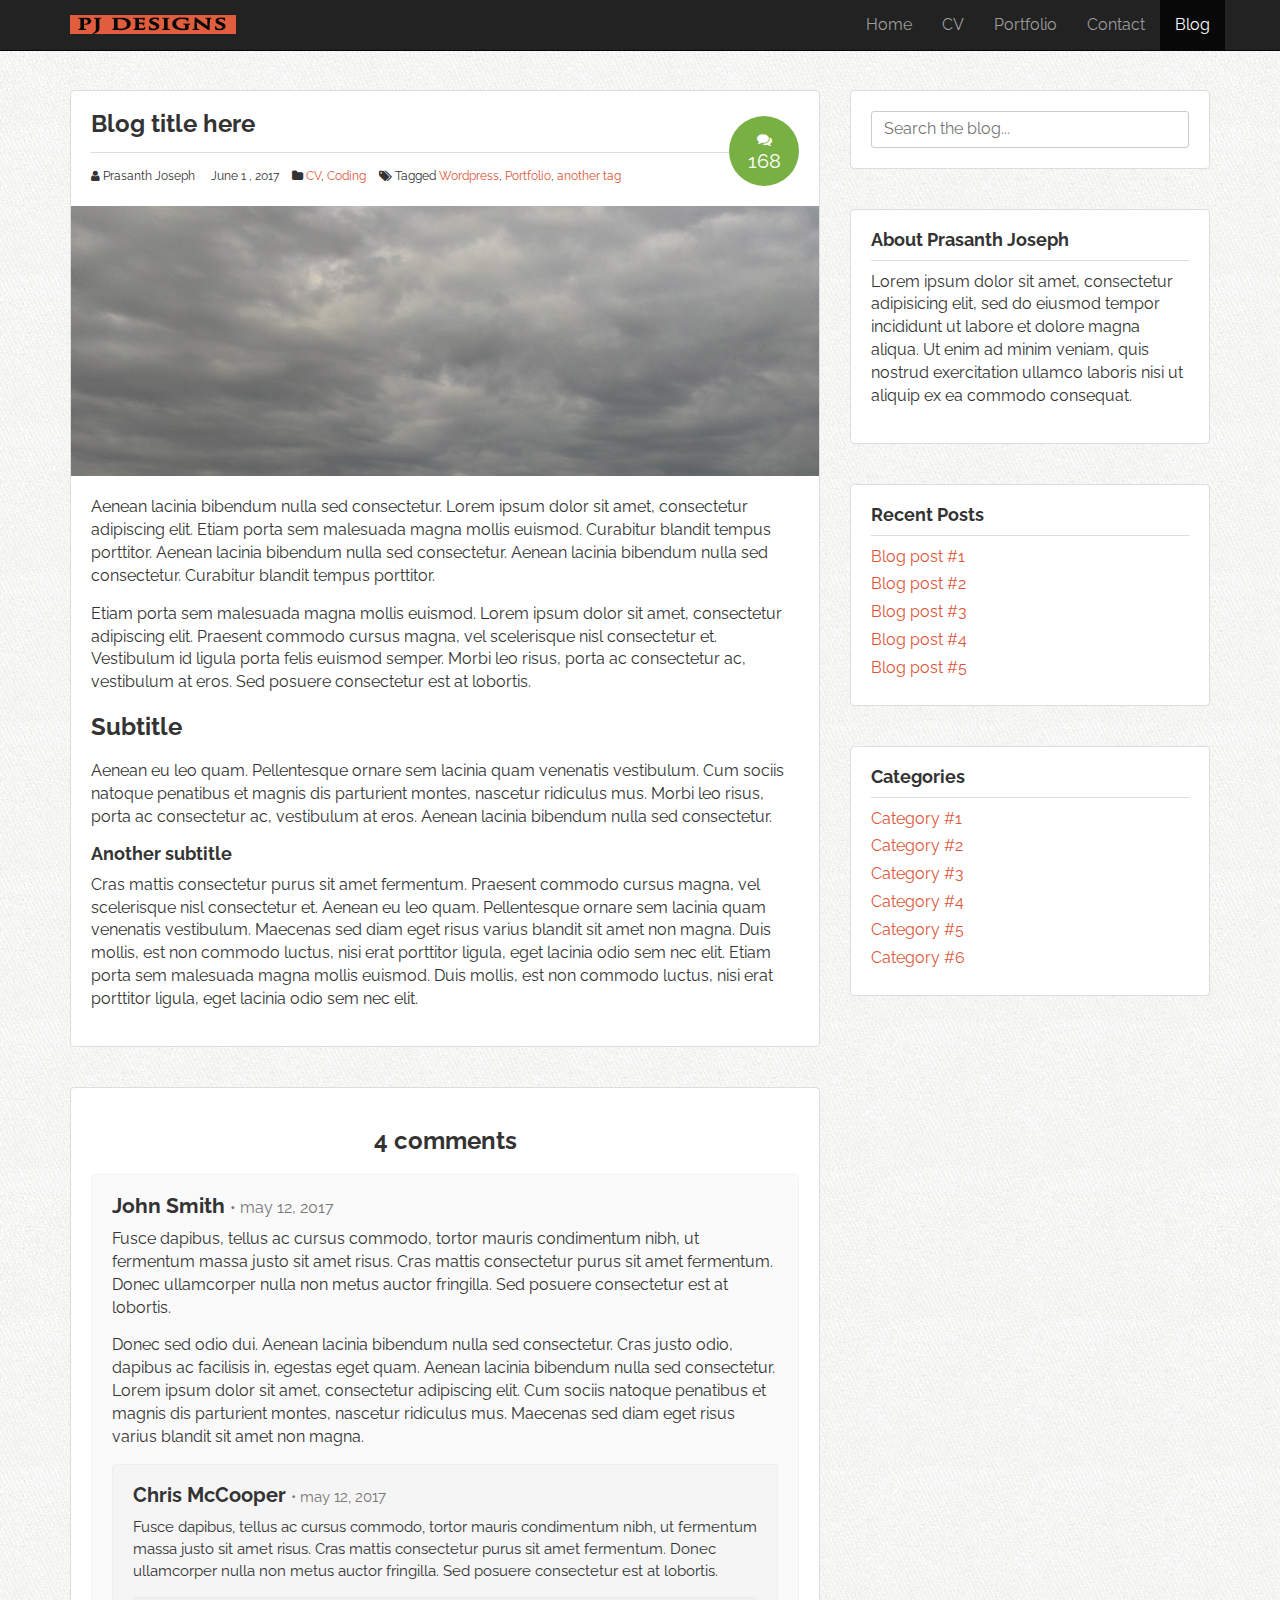
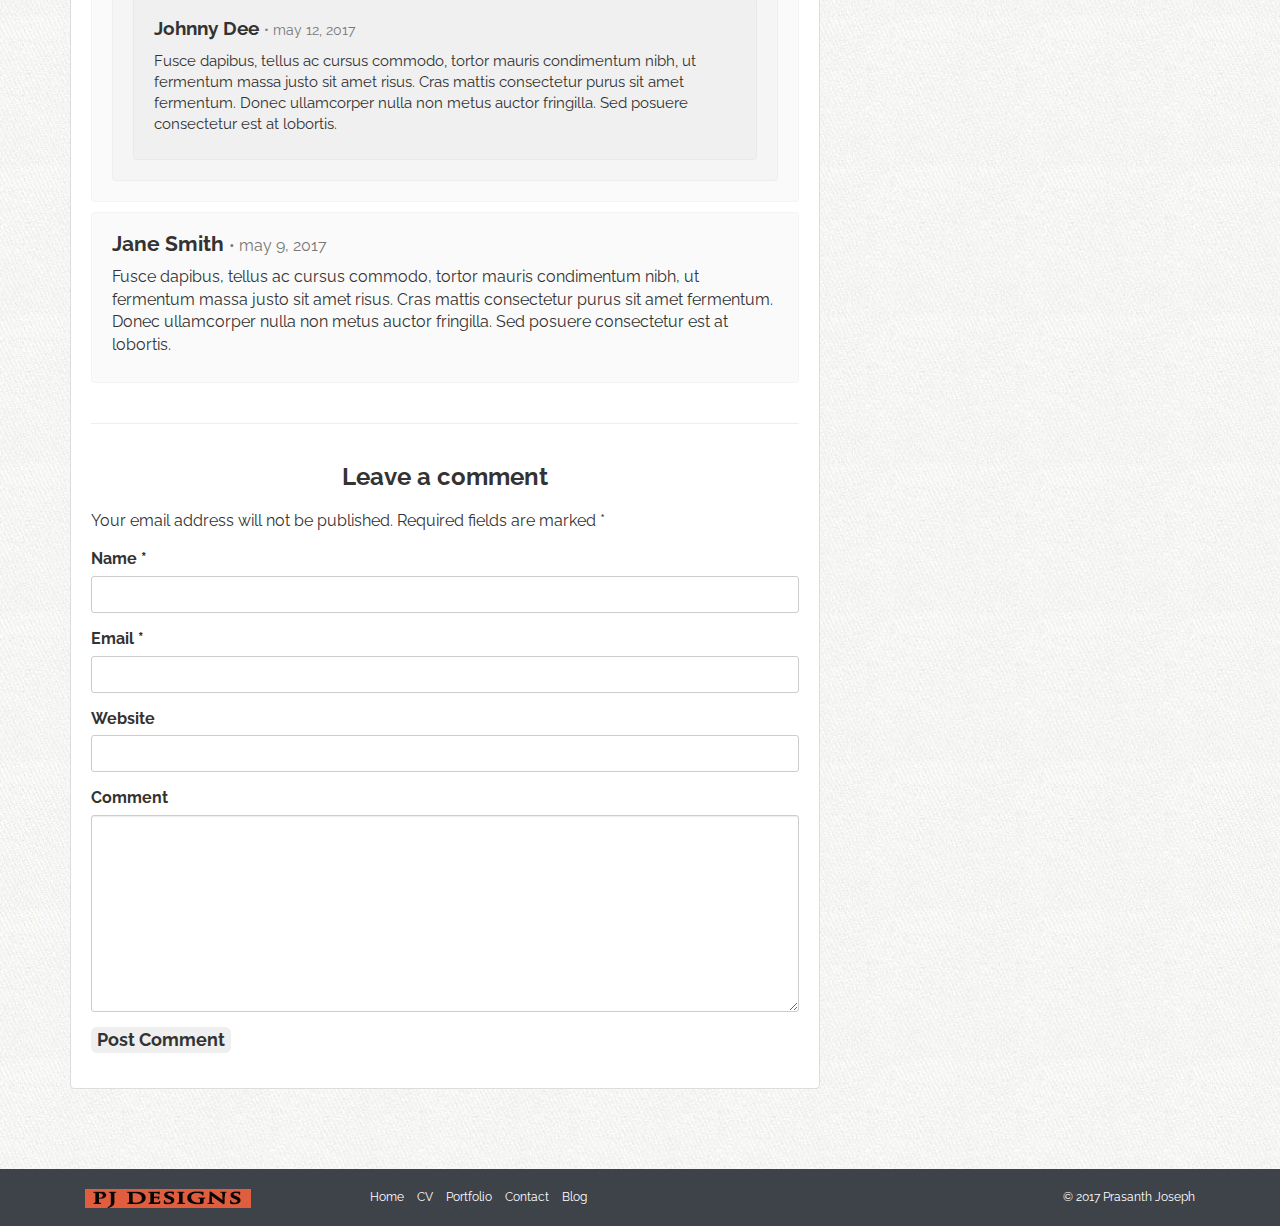
<file: post.html>
<!DOCTYPE html>
<!DOCTYPE html>
<html>

<head>
    <meta http-equiv="Content-type" content="text/html" ; charset="UTF-8">
    <meta charset="utf-8">
    <meta name="viewport" content="width=device-width, initial-scale=1">
    <meta name="description" content="">
    <meta name="author" content="">
    <link rel="icon" href="assets/img/favicon.png">
    <link href="assets/css/font-awesome/css/font-awesome.min.css" rel="stylesheet">
    <link href="https://fonts.googleapis.com/css?family=Raleway" rel="stylesheet">
    <link rel="stylesheet" href="assets/css/bootstrap.min.css">
    <link rel="stylesheet" href="assets/css/custom.css">
    <title>Blog Post</title>

    <!-- HTML5 shim and Respond.js for IE8 support of HTML5 elements and media queries -->
    <!--[if lt IE 9]>
          <script src="https://oss.maxcdn.com/html5shiv/3.7.3/html5shiv.min.js"></script>
          <script src="https://oss.maxcdn.com/respond/1.4.2/respond.min.js"></script>
        <![endif]-->
</head>

<body class="blog">

    <!--Header-->
    <header class="site-header" role="banner">
        <!--Navbar-->
        <div class="navbar-wrapper">
            <div class="navbar navbar-inverse navbar-fixed-top" role="navigation">
                <div class="container">
                    <div class="navbar-header">
                        <button type="button" class="navbar-toggle" data-toggle="collapse" data-target=".navbar-collapse">
            <span class="sr-only">Toggle Navigation</span>
            <span class="icon-bar"></span>
            <span class="icon-bar"></span>
            <span class="icon-bar"></span>
            </button>
                        <a class="navbar-brand" href="/"><img src="assets/img/logo.png" alt="Prasanth Portfolio"></a>
                    </div>
                    <!--navbar-header-->
                    <div class="navbar-collapse collapse">
                        <ul class="nav navbar-nav navbar-right">
                            <li><a href="index.html">Home</a></li>
                            <li><a href="cv.html">CV</a></li>
                            <li><a href="portfolio.html">Portfolio</a></li>
                            <li><a href="contact.html">Contact</a></li>
                            <li class="active"><a href="blog.html">Blog</a></li>
                        </ul>
                        <!--nav-->
                    </div>
                    <!--navbar-collapse-->
                </div>
                <!--container-->
            </div>
            <!--navbar-->
        </div>
        <!--navbar-wrapper-->
    </header>


    <!-- MAIN CONTENT
================================================== -->
<div class="container">
  <div class="row" id="primary">

    <div id="content" class="col-sm-8">

      <article class="post">
        <header>
          <h1>Blog title here</h1>
          <div class="post-details">
              <i class="fa fa-user"></i> Prasanth Joseph
              <i class="fa fa-clock-0"></i>
              <time>June 1 , 2017</time>
              <i class="fa fa-folder"></i>
              <a href="">CV</a>, <a href="">Coding</a>
              <i class="fa fa-tags"></i> Tagged <a href="">Wordpress</a>, <a href="">Portfolio</a>, <a href="">another tag</a>
              <div class="post-comments-badge">
                  <a href=""><i class="fa fa-comments"></i>168</a>
              </div>
          </div>
          <!--post details-->
      </header>
      <div class="post-image">
          <img src="assets/img/hero-bg.jpg" alt="Hero Image">
      </div>
      <!--post Image-->
        <div class="post-body">
          <p>Aenean lacinia bibendum nulla sed consectetur. Lorem ipsum dolor sit amet, consectetur adipiscing elit. Etiam porta sem malesuada magna mollis euismod. Curabitur blandit tempus porttitor. Aenean lacinia bibendum nulla sed consectetur. Aenean lacinia bibendum nulla sed consectetur. Curabitur blandit tempus porttitor.</p>

        <p>Etiam porta sem malesuada magna mollis euismod. Lorem ipsum dolor sit amet, consectetur adipiscing elit. Praesent commodo cursus magna, vel scelerisque nisl consectetur et. Vestibulum id ligula porta felis euismod semper. Morbi leo risus, porta ac consectetur ac, vestibulum at eros. Sed posuere consectetur est at lobortis.</p>

        <h3>Subtitle</h3>
        <p>Aenean eu leo quam. Pellentesque ornare sem lacinia quam venenatis vestibulum. Cum sociis natoque penatibus et magnis dis parturient montes, nascetur ridiculus mus. Morbi leo risus, porta ac consectetur ac, vestibulum at eros. Aenean lacinia bibendum nulla sed consectetur.</p>

        <h4>Another subtitle</h4>
        <p>Cras mattis consectetur purus sit amet fermentum. Praesent commodo cursus magna, vel scelerisque nisl consectetur et. Aenean eu leo quam. Pellentesque ornare sem lacinia quam venenatis vestibulum. Maecenas sed diam eget risus varius blandit sit amet non magna. Duis mollis, est non commodo luctus, nisi erat porttitor ligula, eget lacinia odio sem nec elit. Etiam porta sem malesuada magna mollis euismod. Duis mollis, est non commodo luctus, nisi erat porttitor ligula, eget lacinia odio sem nec elit.</p>
        </div><!-- post-body -->
      </article><!-- post -->

      <div id="comments">
        <div class="comments-wrap">
          <h3>4 comments</h3>


          <ol class="comments-list">
            <li class="comment">
              <h4>John Smith <small>&bull; may 12, 2017</small></h4>
              <div class="comment-body">
                <p>Fusce dapibus, tellus ac cursus commodo, tortor mauris condimentum nibh, ut fermentum massa justo sit amet risus. Cras mattis consectetur purus sit amet fermentum. Donec ullamcorper nulla non metus auctor fringilla. Sed posuere consectetur est at lobortis.</p>

              <p>Donec sed odio dui. Aenean lacinia bibendum nulla sed consectetur. Cras justo odio, dapibus ac facilisis in, egestas eget quam. Aenean lacinia bibendum nulla sed consectetur. Lorem ipsum dolor sit amet, consectetur adipiscing elit. Cum sociis natoque penatibus et magnis dis parturient montes, nascetur ridiculus mus. Maecenas sed diam eget risus varius blandit sit amet non magna.</p>
              </div><!-- comment-body -->

              <ol class="children">
                <li class="comment">
                  <h4>Chris McCooper <small>&bull; may 12, 2017</small></h4>
                  <div class="comment-body">
                    <p>Fusce dapibus, tellus ac cursus commodo, tortor mauris condimentum nibh, ut fermentum massa justo sit amet risus. Cras mattis consectetur purus sit amet fermentum. Donec ullamcorper nulla non metus auctor fringilla. Sed posuere consectetur est at lobortis.</p>
                </div><!-- comment-body -->

                <ol class="children">
                    <li class="comment">
                      <h4>Johnny Dee <small>&bull; may 12, 2017</small></h4>
                      <div class="comment-body">
                        <p>Fusce dapibus, tellus ac cursus commodo, tortor mauris condimentum nibh, ut fermentum massa justo sit amet risus. Cras mattis consectetur purus sit amet fermentum. Donec ullamcorper nulla non metus auctor fringilla. Sed posuere consectetur est at lobortis.</p>
                    </div><!-- comment-body -->
                    </li>
                  </ol>

                </li>
              </ol>
            </li>

            <li class="comment">
              <h4>Jane Smith <small>&bull; may 9, 2017</small></h4>
              <div class="comment-body">
                <p>Fusce dapibus, tellus ac cursus commodo, tortor mauris condimentum nibh, ut fermentum massa justo sit amet risus. Cras mattis consectetur purus sit amet fermentum. Donec ullamcorper nulla non metus auctor fringilla. Sed posuere consectetur est at lobortis.</p>
              </div><!-- comment-body -->
            </li>
          </ol><!-- comments-list -->

          <div id="leave-comment">
            <h3>Leave a comment</h3>

          <form>
            <p>Your email address will not be published. Required fields are marked <span class="required">*</span></p>
            <p class="comment-form-author">
              <label>Name *</label>
              <input id="author" type="text">
            </p>
            <p class="comment-form-email">
              <label for="email">Email *</label>
              <input id="email"  type="email">
            </p>
            <p class="comment-form-url">
              <label for="url">Website</label>
              <input id="url"  type="url">
            </p>
            <p class="comment-form-comment">
              <label for="comment">Comment</label>
              <textarea id="comment" cols="45" rows="8"></textarea>
            </p>
            <p class="form-submit">
              <input name="submit" type="submit" id="submit" value="Post Comment">
            </p>
          </form>

          </div><!-- leave-comment -->

        </div><!-- comments -->
      </div><!-- comments-wrap -->
    </div><!-- content -->

                <!-- SIDEBAR
                			================================================== -->
                		    <aside class="col-sm-4">

                		    <div class="widget">
                		    		<form role="form" class="search-form">
                		    			<label for="sidebar-search" class="sr-only">Search the blog</label>
                		    			<input type="text" placeholder="Search the blog..." id="sidebar-search">
                		    		</form>
                		    	</div><!-- widget -->

                		    	<div class="widget">
                		    		<h4>About Prasanth Joseph</h4>
                		    		<p>Lorem ipsum dolor sit amet, consectetur adipisicing elit, sed do eiusmod tempor incididunt ut labore et dolore magna aliqua. Ut enim ad minim veniam, quis nostrud exercitation ullamco laboris nisi ut aliquip ex ea commodo consequat.</p>
                		    	</div><!-- widget -->

                		    	<div class="widget">
                		    		<h4>Recent Posts</h4>
                		    		<ul>
                		    			<li><a href="">Blog post #1</a></li>
                		    			<li><a href="">Blog post #2</a></li>
                		    			<li><a href="">Blog post #3</a></li>
                		    			<li><a href="">Blog post #4</a></li>
                		    			<li><a href="">Blog post #5</a></li>
                		    		</ul>
                		    	</div><!-- widget -->

                		    	<div class="widget">
                		    		<h4>Categories</h4>
                		    		<ul>
                		    			<li><a href="">Category #1</a></li>
                		    			<li><a href="">Category #2</a></li>
                		    			<li><a href="">Category #3</a></li>
                		    			<li><a href="">Category #4</a></li>
                		    			<li><a href="">Category #5</a></li>
                		    			<li><a href="">Category #6</a></li>
                		    		</ul>
                		    	</div><!-- widget -->

                		    </aside>













            </div>
            <!--row-->
        </div>
        <!--container-->












    <!-- Footer -->
    <footer>
        <div class="container">
            <div class="col-sm-3">
                <p>
                    <a href="/"><img src="assets/img/logo.png" alt="footer"></a>
                </p>
            </div>
            <!--End Col Here-->
            <div class="col-sm-6">
                <nav>
                    <ul class="list-unstyled list-inline">
                        <li><a href="index.html">Home</a></li>
                        <li><a href="cv.html">CV</a></li>
                        <li><a href="portfolio.html">Portfolio</a></li>
                        <li><a href="contact.html">Contact</a></li>
                        <li class="active"><a href="blog.html">Blog</a></li>
                    </ul>
                </nav>
            </div>
            <!--end col-->
            <div class="col-sm-3">
                <p class="pull-right">
                    &copy; 2017 Prasanth Joseph
                </p>
            </div>
            <!--End Col-->
        </div>
        <!-- Container-->
    </footer>
    <!-- Modal -->
    <div class="modal fade" id="myModal">
        <div class="modal-dialog">
            <div class="modal-content">
                <div class="modal-header">
                    <button type="button" class="close" data-dismiss="modal"><span aria-hidden="true">&times;</span><span class="sr-only">Close</span></button>
                    <h4> </h4>
                </div>
                <!--modal header -->
                <div class="modal-body">

                </div>
                <!--modal body -->

            </div>
            <!--modal content -->
        </div>
        <!--modal dialog -->
    </div>
    <!--modal -->

    <!-- Bootstrap Core Javascript ( For faster page loading  -->
    <script src="https://ajax.googleapis.com/ajax/libs/jquery/3.2.1/jquery.min.js"></script>
    <script src="assets/js/jquery-2.1.1.min.js"></script>
    <script src="assets/js/bootstrap.min.js"></script>
    <script src="assets/js/main.js"></script>

</body>

</html>
</file>
<file: assets/css/custom.css>
/*Colour References
Green : #79b044
Salmon: #dd5638
Blue Gray: #3e4249
*/


/*===General===*/

body {
    margin-top: 50px;
    font-family: 'Raleway', Helvetica, sans-serif;
    font-size: 16px;
    background: url('../img/tile.jpg') top left repeat;
}


/*===Global===*/

h1, h2, h3, h4, h5, h6 {
    -webkit-font-smoothing: antialiased;
    text-rendering: optimizeLegibility;
    font-weight: bold;
}

h1 {
    font-size: 3em;
}

h1, h2 {
    margin: 0 0 40px;
}

h3 {
    margin: 20px 0;
}

h4 {
    font-size: 18px;
}

p {
  margin: 0 0 15px;
}

p.lead {
  font-weight: normal;
}

a:link, a:visited {
  color: #dd5638;
}

a:hover {
  text-decoration: none;
  color: #c9032c;
}


.btn {
    font-weight: bold;
}

.btn-danger {
    background-color: #dd5638;
    border-collapse: #d95131;
}

img {
    max-width: 100%;
}

.modal-content {
    background: url('../img/tile.jpg') top left repeat;
}

.badge.social {
    background: #ccc;
    font-size: 24px;
    height: 40px;
    width: 40px;
    text-align: center;
    line-height: 42px;
    margin: 0 5px 20px 0;
    padding: 0;
    -webkit-border-radius: 50px;
    -moz-border-radius: 50px;
    border-radius: 50px;
    color: white;
}

.badge.social.twitter:hover {
    background: #55acee;
}

.badge.social.facebook:hover {
    background: #3b5998;
}

.badge.social.linkedin:hover {
    background: #E68523;
}

blockquote {
  padding: 0;
  border: none;
  font-style: italic;
  text-align: left;
}

blockquote cite {
  display: block;
  color: #777;
  margin: 15px 0 0 0;
}

blockquote:before {
  display: none;
}


/*===Hero===*/

#hero {
    background: url('../img/hero-bg.jpg') 50% 0 repeat fixed;
    min-height: 500px;
    padding: 40px 0;
    color: white;
    -webkit-font-smoothing: antialiased;
    text-rendering: optimizeLegibility;
}

#hero article {
    width: 100%;
    text-align: center;
}

#hero .hero-text {
    margin-top: 30px;
}

#price-timeline {
    margin: 30px 0 60px;
    text-align: center;
}

#price-timeline .price {
    display: inline-block;
    margin: 0 2% 0 0;
    width: 30%;
    background: #3e4249;
    padding: 10px 20px 30px;
    position: relative;
    vertical-align: top;
}

#price-timeline .price.active {
    background: #dd5638;
}

#price-timeline .price span {
    background: #101010;
    display: block;
    height: 70px;
    width: 70px;
    text-align: center;
    line-height: 70px;
    font-weight: bold;
    font-size: 24px;
    border-radius: 100%;
    -webkit-border-radius: 100%;
    -moz-border-radius: 100%;
    position: absolute;
    bottom: -35%;
    left: 50%;
    margin-left: -35px;
}

#price-timeline h4 {
    margin: 0 0 10px;
}

#price-timeline h4 small {
    color: white;
    font-weight: bold;
    display: block;
}


/*-- Layout ---*/

.row + .row {
  margin-top: 20px;
}

section {
    padding: 80px 0;
}

section.main-content {
  padding: 40px 0;
}

.section-header {
    text-align: center;
}

section h2 {
    margin: 20px 0 40px;
}

section h3 {
    margin: 30px 0 10px;
}


#primary {
padding-top: 40px;
padding-bottom: 40px;

}

.feature-image {
display: table;
width: 100%;
}

.feature-image-default {
  background: url('../img/stuff-feature.jpg') no-repeat;
  background-size: cover;
}

.feature-image-default-alt {
  background: url('../img/hipster-stuff.jpg') no-repeat;
  background-size: cover;
}

.feature-image h1 {
	display: table-cell;
	vertical-align: middle;
	text-align: center;
	color: white;
}


#who-benefits {
    background: white;
}

#c-features {
    background: #3e4249;
    color: white;
    text-align: center;
}

#project-features {
    text-align: center;
}

#featurette {
    background: url('../img/stuff-bg.jpg') 50% 100% repeat fixed;
    background-size: cover;
    text-align: center;
    color: white;
}

#instructor {
    background: white url('../img/1.png') 90% -10px no-repeat;
}

#instructor h2 {
    margin: 0 0 20px;
}

#instructor .num {
    display: table;
    font-size: 30px;
    font-weight: bold;
    color: white;
    line-height: 24px;
    height: 140px;
    width: 140px;
    text-align: center;
    background: #dd5638;
    -webkit-border-radius: 100%;
    -moz-border-radius: 100%;
    border-radius: 100%;
    -webkit-font-smoothing: antialiased;
    text-rendering: optimizeLegibility;
}

#instructor .num .num-content {
    display: table-cell;
    vertical-align: middle;
}

#instructor .num span {
    display: block;
    font-size: 20px;
    font-weight: normal;
}

#kudos {
  text-align: center;
}

.testimonial {
  margin-bottom: 60px;
}

.testimonial img {
  -webkit-border-radius: 50%;
  -moz-border-radius: 50%;
  border-radius: 50%;
}


footer {
background: #3e4249;
color: white;
padding: 20px 0 10px;
font-size: 12px;
}

footer p {
margin: 0;
}

footer a:link, footer a:visited {
  color: white;
}

footer a:hover {
  color: #dd5638;
}

footer li.signup-link a {
  color: #dd5638;
}

footer li.signup-link a:hover{
  font-weight: bold;
}


/*-- Blog----- */

.post, .widget, #comments {
position: relative;
border: solid 1px #ddd;
background: white;
margin: 0 0 40px;
-webkit-border-radius: 4px;
-moz-border-radius: 4px;
border-radius: 4px;
}

.post header,
.post .post-excerpt,
.post .post-body,
#comments .comments-wrap {
  padding: 20px;
}

.post header h1,
.post header h3 {
margin: 0 0 15px;
padding: 0 0 15px;
border-bottom: solid 1px #ddd;
}

.post header h1 {
font-size: 24px;
}

.post-image {
  height: auto;
}

.post-details {
  font-size: 12px;
  width: 90%;
}

.post-details i.fa {
  padding-left: 10px;
}

.post-details i.fa:first-child {
  padding: 0;
}


/* === WIDGETS === */

.widget {
	padding: 20px;
}

.widget h4 {
	margin: 0 0 10px;
	padding: 0 0 10px;
	border-bottom: solid 1px #ddd;
}

.widget ul {
	list-style: none;
	margin: 0;
	padding: 0;
}

.widget ul li {
	margin: 0 0 5px;
}

.widget ul li:hover {
	position: relative;
	left: 1px;
}



/*-- Comments---*/

.post-comments-badge {
height: 70px;
width: 70px;
position: absolute;
top: 25px;
right: 20px;
border: none;
-webkit-border-radius: 100%;
-moz-border-radius: 100%;
border-radius: 100%;
background: #79b044;
text-align: center;
display: table;
}

.post-comments-badge a {
display: table-cell;
vertical-align: middle;
color: white;
font-size: 20px;
line-height: 20px;
}

.post-comments-badge i.fa {
display: block;
font-size: 15px;
padding: 0;
margin-bottom: 4px;
}

.post-comments-badge:hover {
  background-color: #8bc653;
}


#comments h3 {
	text-align: center;
}

#comments h4 {
	font-size: 1.3em;
}

#comments ol {
	list-style: none;
	padding: 0;
	margin: 0;
}

#comments ol li {
	background: rgba(0,0,0,0.02);
	padding: 10px 20px;
	margin: 10px 0;
	-webkit-border-radius: 4px;
	-moz-border-radius: 4px;
	border-radius: 4px;
	border: solid 1px rgba(0,0,0,0.03);
}

#comments ol li ol.children {
	padding: 0;
	list-style: none;
	font-size: 0.96em;
}

#leave-comment {
	margin: 40px 0 0;
	padding: 20px 0 0;
	border-top: solid 1px #eee;
}


/* === RESOURCES === */

.resource {
	width: 31.33333333%;
	float: left;
	margin: 0 3% 40px 0;
}

.resource:nth-child(3n) {
	margin-right: 0;
}








/*--Custom Icon Sprites-- */

i.ci {
    display: inline-block;
    height: 40px;
    width: 40px;
    background: url('../img/icon-sprite.png') no-repeat;
}

.ci.ci-computer {
    background-position: 0 0;
}

.ci.ci-watch {
    background-position: -40px 0;
}

.ci.ci-calendar {
    background-position: -80px 0;
}

.ci.ci-community {
    background-position: -120px 0;
}

.ci.ci-instructor {
    background-position: -160px 0;
}

.ci.ci-device {
    background-position: -200px 0;
}


/* ==== FORMS ==== */

label {
	display: block;
	font-weight: bold;
}

input[type="text"],
input[type="email"],
input[type="url"],
input[type="password"],
input[type="search"],
textarea {
	color: #666;
	border: 1px solid #ccc;
	border-radius: 3px;
  -webkit-border-radius: 3px;
  -moz-border-radius: 3px;
	display: block;
	-moz-box-sizing: border-box;
	-webkit-box-sizing: border-box;
	box-sizing: border-box;
	width: 100%;
	padding: 6px 12px;
}

input[type="submit"],
button[type="submit"] {
	display: inline-block;
	margin-bottom: 0;
	font-size: 18px;
	font-weight: bold;
	line-height: 1.33;
	text-align: center;
	white-space: nowrap;
	vertical-align: middle;
	cursor: pointer;
	-webkit-user-select: none;
	-moz-user-select: none;
	-ms-user-select: none;
	user-select: none;
	background-image: none;
	border: none;
	border-radius: 6px;
}

input[type="submit"]:hover,
button[type="submit"]:hover {
	outline: none;
	border: none;
	background: #aaa;
}

form.search-form .form-group {
	margin: 0;
}

form.search-form .input-group {
	width: 100%;
}

form.search-form .input-group input[type="search"],
form.search-form .input-group input[type="text"] {
	width: 70%;
}

form.search-form .input-group input[type="submit"] {
	width: 30%;
	border-top-left-radius: 0;
	border-bottom-left-radius: 0;
	float: right;
}

form textarea {
	width: 100%;
	border: 1px solid #ccc;
	-webkit-box-shadow: inset 0 1px 1px rgba(0,0,0,.075);
	box-shadow: inset 0 1px 1px rgba(0,0,0,.075);
}


/*-- Media Queries*/

@media screen and ( max-width : 991px ) {
  #instructor .container {
    background: rgba(255,255,255,0.8);
    padding: 20px;
  }
}

@media screen and ( max-width : 768px ) {
  .logo {
    width: 50%;
  }

  #featurette iframe {
    height: 240px;
  }
  .resource {
    width: 48%;
    margin-right: 2%;
    min-height: 800px;
  }
}

@media screen and ( max-width : 568px ) {
  #instructor .num {
    height: 100px;
    width: 100px;
    font-size: 22px;
  }

  #instructor .num span {
    font-size: 16px;
    }
    .resource {
      width: 100%;
      margin-right: 0;
      min-height: 0;
    }
}
</file>
